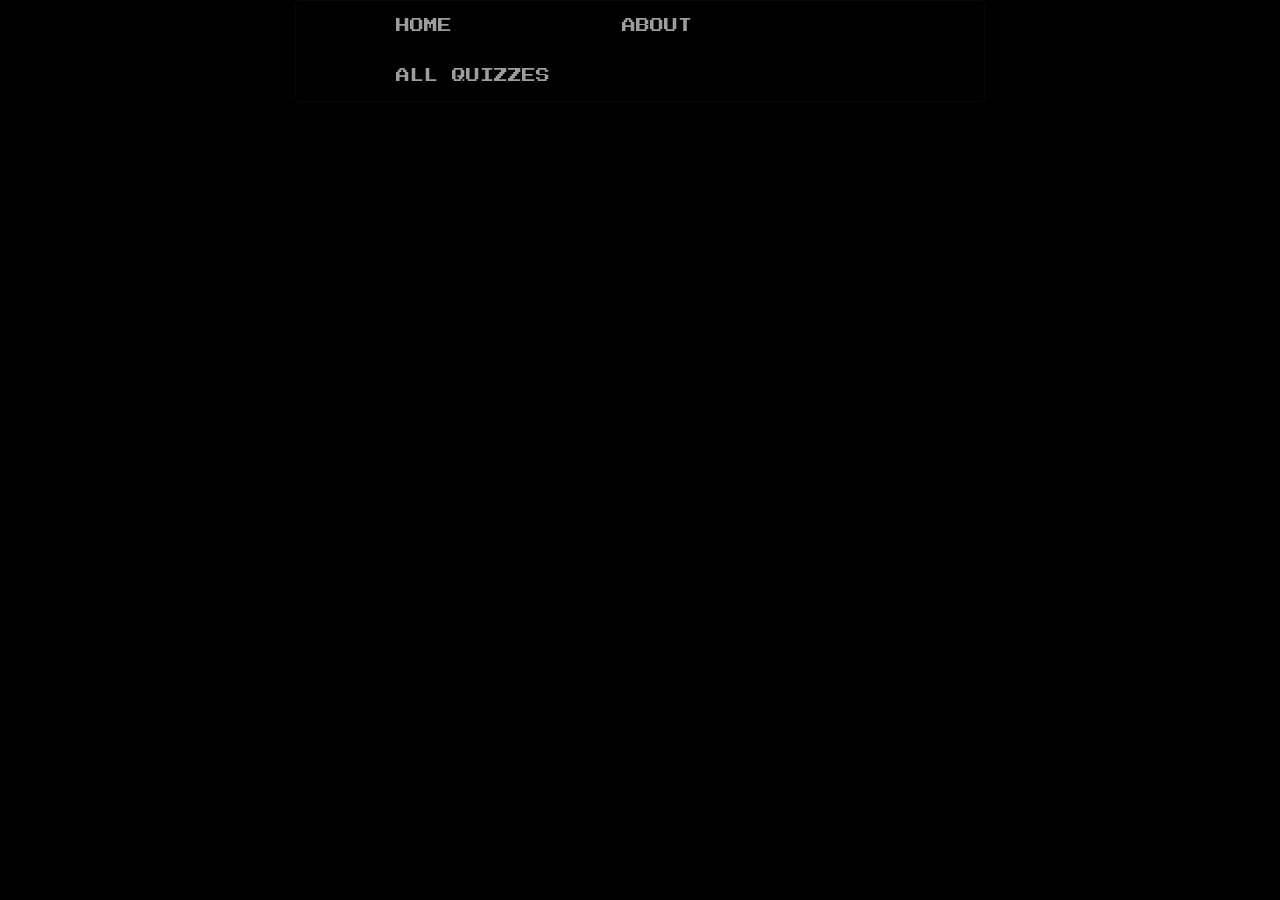
<file: index.html>
<!DOCTYPE html>
<html lang="en">
<head>
    <meta charset="UTF-8">
    <meta http-equiv="X-UA-Compatible" content="IE=edge">
    <meta name="viewport" content="width=device-width, initial-scale=1.0">

    <title>Document</title>
    <script src="https://cdn.jsdelivr.net/npm/@popperjs/core@2.11.6/dist/umd/popper.min.js" integrity="sha384-oBqDVmMz9ATKxIep9tiCxS/Z9fNfEXiDAYTujMAeBAsjFuCZSmKbSSUnQlmh/jp3" crossorigin="anonymous"></script>
    <script src="https://cdn.jsdelivr.net/npm/bootstrap@5.3.0-alpha1/dist/js/bootstrap.min.js" integrity="sha384-mQ93GR66B00ZXjt0YO5KlohRA5SY2XofN4zfuZxLkoj1gXtW8ANNCe9d5Y3eG5eD" crossorigin="anonymous"></script>
    <script src="https://ajax.googleapis.com/ajax/libs/jquery/3.6.3/jquery.min.js"></script>
    <link rel="stylesheet" href="https://maxcdn.bootstrapcdn.com/bootstrap/3.4.1/css/bootstrap.min.css">
    <script src="https://maxcdn.bootstrapcdn.com/bootstrap/3.4.1/js/bootstrap.min.js"></script>
    <script src="https://cdn.jsdelivr.net/npm/bootstrap@5.3.0-alpha1/dist/css/bootstrap.min.css"></script>
    <script src="https://cdn.jsdelivr.net/npm/bootstrap@5.3.0-alpha1/dist/js/bootstrap.bundle.min.js"></script>
    <script src="//cdnjs.cloudflare.com/ajax/libs/jquery/2.1.3/jquery.min.js"></script>
    <script src="//maxcdn.bootstrapcdn.com/bootstrap/3.3.5/css/bootstrap.min.css"></script>
    <script src="https://code.jquery.com/jquery-1.10.2.js"></script>
    <link rel="stylesheet" href="index.css">

</head>
<body>
<!--Navigation bar-->
<div id="nav-placeholder">

</div>

<script>
    $(function(){
        $("#nav-placeholder").load("nav.html");
    });
</script>
<!--end of Navigation bar-->



    
</body>
</html>
</file>
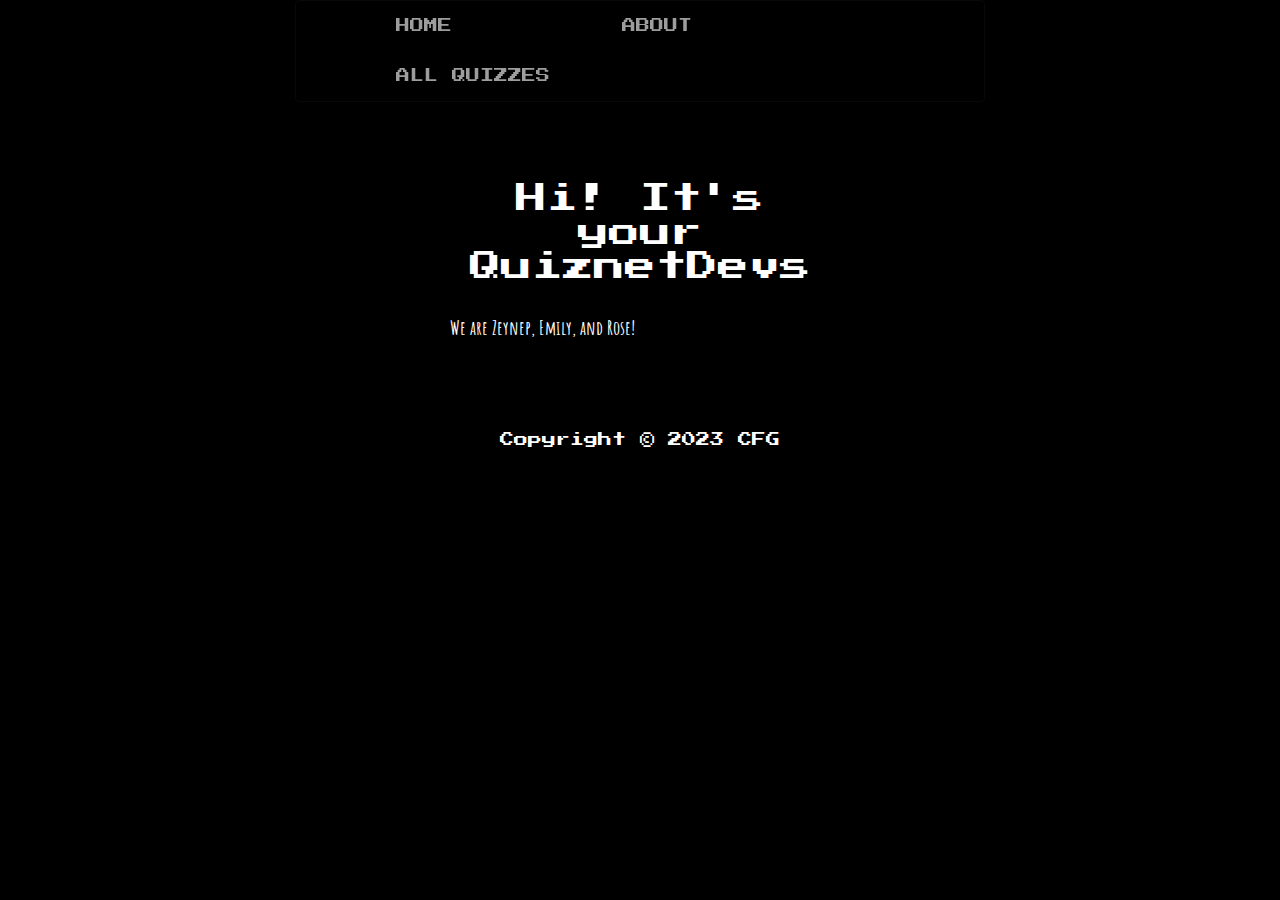
<file: about_us.html>
<!DOCTYPE html>
<html lang="en">
<head>
    <meta charset="UTF-8">
    <meta http-equiv="X-UA-Compatible" content="IE=edge">
    <meta name="viewport" content="width=device-width, initial-scale=1.0">

    <title> About Us </title>  
    <script src="https://cdn.jsdelivr.net/npm/@popperjs/core@2.11.6/dist/umd/popper.min.js" integrity="sha384-oBqDVmMz9ATKxIep9tiCxS/Z9fNfEXiDAYTujMAeBAsjFuCZSmKbSSUnQlmh/jp3" crossorigin="anonymous"></script>
    <script src="https://cdn.jsdelivr.net/npm/bootstrap@5.3.0-alpha1/dist/js/bootstrap.min.js" integrity="sha384-mQ93GR66B00ZXjt0YO5KlohRA5SY2XofN4zfuZxLkoj1gXtW8ANNCe9d5Y3eG5eD" crossorigin="anonymous"></script>
    <script src="https://ajax.googleapis.com/ajax/libs/jquery/3.6.3/jquery.min.js"></script>
    <link rel="stylesheet" href="https://maxcdn.bootstrapcdn.com/bootstrap/3.4.1/css/bootstrap.min.css">
    <script src="https://maxcdn.bootstrapcdn.com/bootstrap/3.4.1/js/bootstrap.min.js"></script>
    <script src="https://cdn.jsdelivr.net/npm/bootstrap@5.3.0-alpha1/dist/css/bootstrap.min.css"></script>
    <script src="https://cdn.jsdelivr.net/npm/bootstrap@5.3.0-alpha1/dist/js/bootstrap.bundle.min.js"></script>
    <script src="//cdnjs.cloudflare.com/ajax/libs/jquery/2.1.3/jquery.min.js"></script>
    <script src="//maxcdn.bootstrapcdn.com/bootstrap/3.3.5/css/bootstrap.min.css"></script>
    <script src="https://cdn.jsdelivr.net/npm/@popperjs/core@2.11.6/dist/umd/popper.min.js" integrity="sha384-oBqDVmMz9ATKxIep9tiCxS/Z9fNfEXiDAYTujMAeBAsjFuCZSmKbSSUnQlmh/jp3" crossorigin="anonymous"></script>
    <script src="https://cdn.jsdelivr.net/npm/bootstrap@5.3.0-alpha1/dist/js/bootstrap.min.js" integrity="sha384-mQ93GR66B00ZXjt0YO5KlohRA5SY2XofN4zfuZxLkoj1gXtW8ANNCe9d5Y3eG5eD" crossorigin="anonymous"></script>
    <script src="https://ajax.googleapis.com/ajax/libs/jquery/3.6.3/jquery.min.js"></script>
    <link rel="stylesheet" href="https://maxcdn.bootstrapcdn.com/bootstrap/3.4.1/css/bootstrap.min.css">
    <script src="https://maxcdn.bootstrapcdn.com/bootstrap/3.4.1/js/bootstrap.min.js"></script>
    <script src="https://cdn.jsdelivr.net/npm/bootstrap@5.3.0-alpha1/dist/css/bootstrap.min.css"></script>
    <script src="https://cdn.jsdelivr.net/npm/bootstrap@5.3.0-alpha1/dist/js/bootstrap.bundle.min.js"></script>
    <script src="//cdnjs.cloudflare.com/ajax/libs/jquery/2.1.3/jquery.min.js"></script>
    <script src="//maxcdn.bootstrapcdn.com/bootstrap/3.3.5/css/bootstrap.min.css"></script>
    <script src="https://code.jquery.com/jquery-1.10.2.js"></script>

    <script src="https://code.jquery.com/jquery-1.10.2.js"></script>
    <link rel="stylesheet" href="about_us_sandbox.css">
</head>

<body>
<!--Navigation bar-->
<div id="nav-placeholder">

</div>

<script>
    $(function(){
        $("#nav-placeholder").load("nav.html");
    });
</script>
<!--end of Navigation bar-->

  

    <div class="container">
       
        <div class="text">
        <h1 class="greet"> Hi! It's your QuiznetDevs</h1>
        <p>We are Zeynep, Emily, and Rose!</p>
        </div> 
    </div>

    <footer class="footer">
        <h5>Copyright <span>&#169;</span> 2023 CFG</h5>
    </footer> 
 

</body>

</html>
</file>
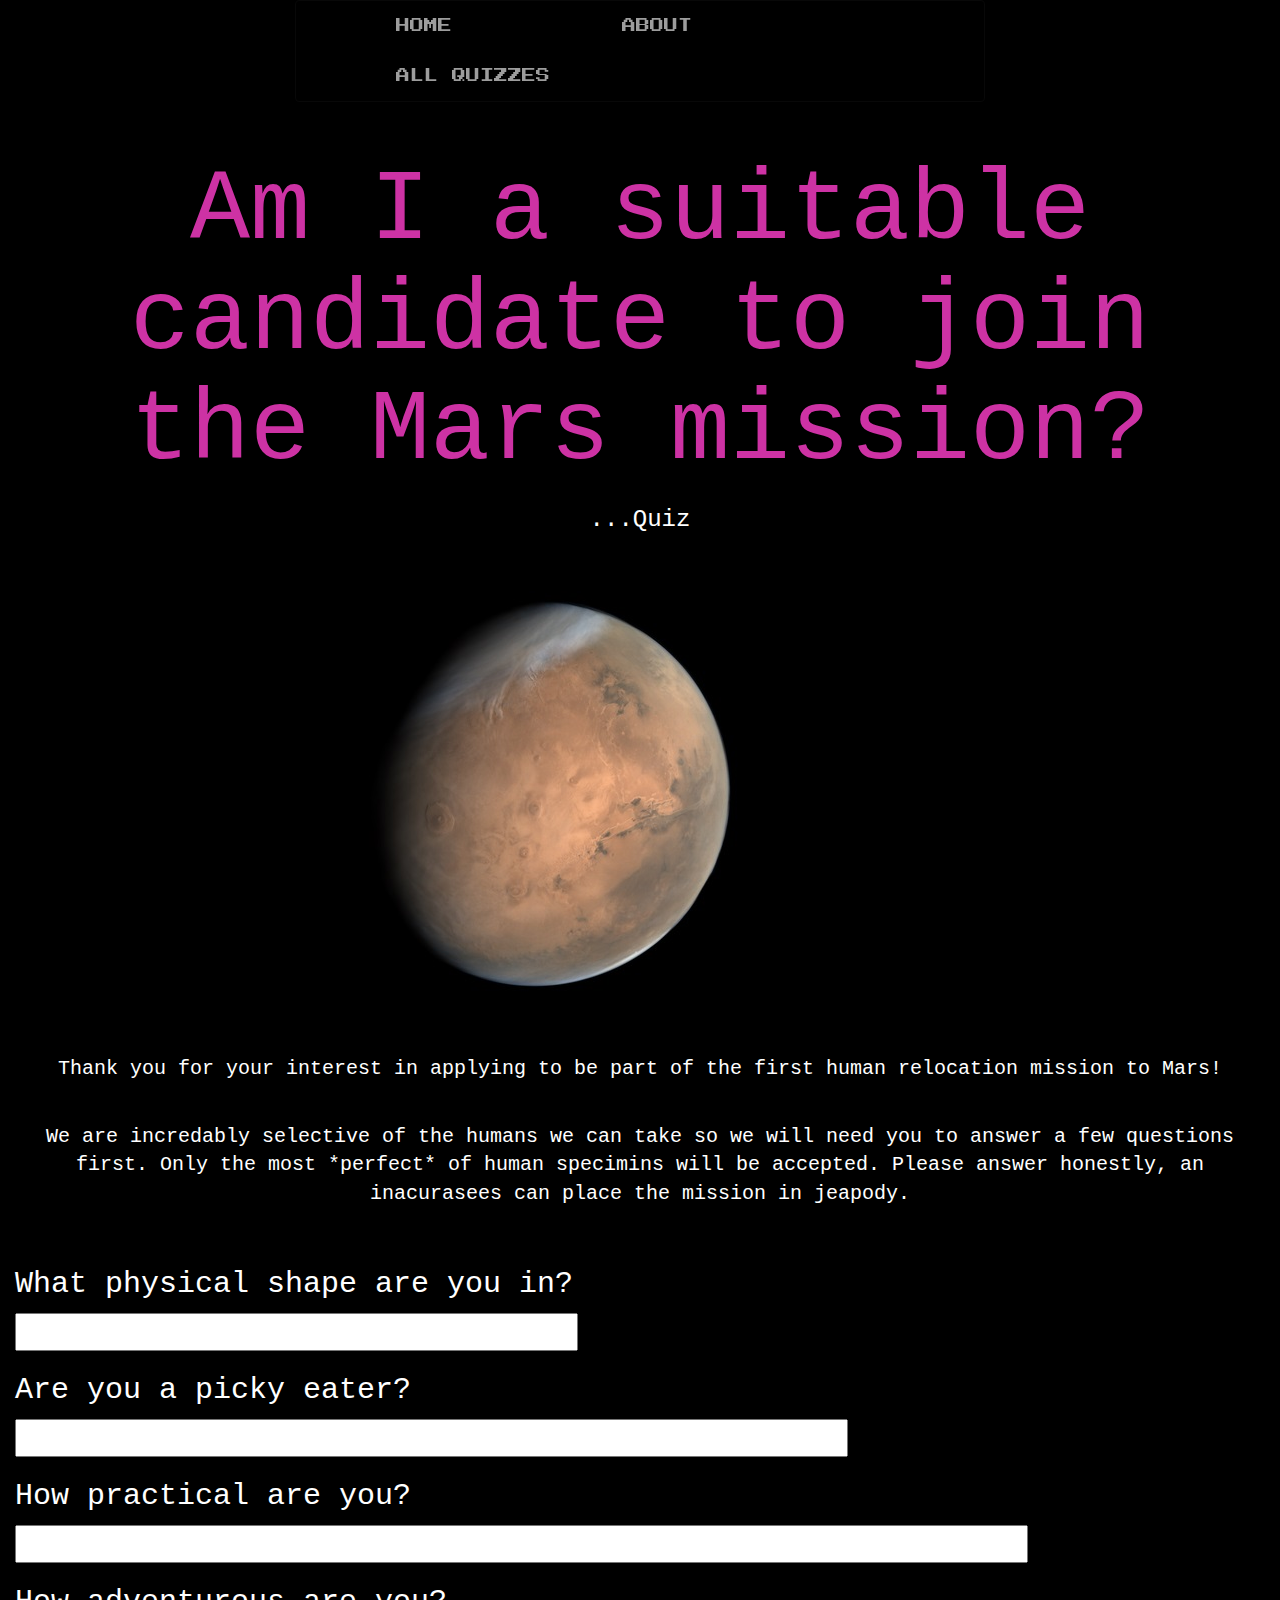
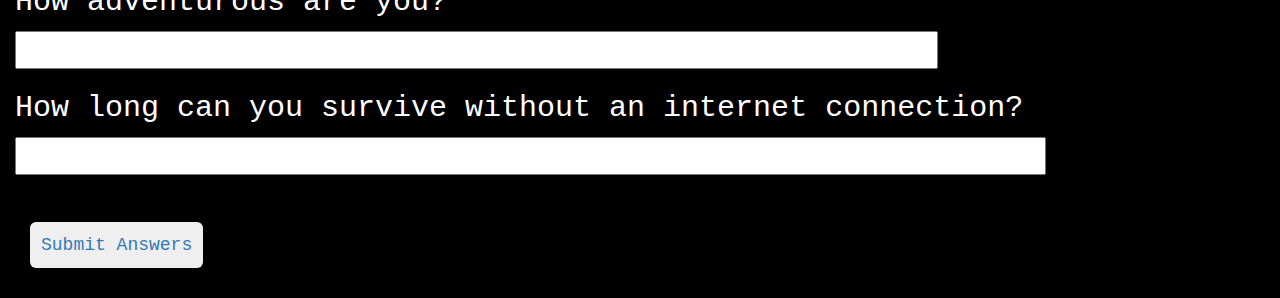
<file: EWpage1.html>
<!DOCTYPE html>
<html lang="en">
<head>
    <meta charset="UTF-8">
    <meta http-equiv="X-UA-Compatible" content="IE=edge">
    <meta name="viewport" content="width=device-width, initial-scale=1.0">
    <script src="EW.js" defer></script>
    <title>MarsNeedsYou</title>

    <script src="https://cdn.jsdelivr.net/npm/@popperjs/core@2.11.6/dist/umd/popper.min.js" integrity="sha384-oBqDVmMz9ATKxIep9tiCxS/Z9fNfEXiDAYTujMAeBAsjFuCZSmKbSSUnQlmh/jp3" crossorigin="anonymous"></script>
    <script src="https://cdn.jsdelivr.net/npm/bootstrap@5.3.0-alpha1/dist/js/bootstrap.min.js" integrity="sha384-mQ93GR66B00ZXjt0YO5KlohRA5SY2XofN4zfuZxLkoj1gXtW8ANNCe9d5Y3eG5eD" crossorigin="anonymous"></script>
    <script src="https://ajax.googleapis.com/ajax/libs/jquery/3.6.3/jquery.min.js"></script>
    <link rel="stylesheet" href="https://maxcdn.bootstrapcdn.com/bootstrap/3.4.1/css/bootstrap.min.css">
    <script src="https://maxcdn.bootstrapcdn.com/bootstrap/3.4.1/js/bootstrap.min.js"></script>
    <script src="https://cdn.jsdelivr.net/npm/bootstrap@5.3.0-alpha1/dist/css/bootstrap.min.css"></script>
    <script src="https://cdn.jsdelivr.net/npm/bootstrap@5.3.0-alpha1/dist/js/bootstrap.bundle.min.js"></script>
    <script src="//cdnjs.cloudflare.com/ajax/libs/jquery/2.1.3/jquery.min.js"></script>
    <script src="//maxcdn.bootstrapcdn.com/bootstrap/3.3.5/css/bootstrap.min.css"></script>
    <script src="https://code.jquery.com/jquery-1.10.2.js"></script>

    

    <link href="https://cdn.jsdelivr.net/npm/bootstrap@5.3.0-alpha1/dist/css/bootstrap.min.css" rel="stylesheet" integrity="sha384-GLhlTQ8iRABdZLl6O3oVMWSktQOp6b7In1Zl3/Jr59b6EGGoI1aFkw7cmDA6j6gD" crossorigin="anonymous">
    <link rel ="stylesheet" href="index.css">
</head>
<body>

<!--Navigation bar-->
<div id="nav-placeholder">

</div>

<script>
    $(function(){
        $("#nav-placeholder").load("nav.html");
    });
</script>
<!--end of Navigation bar-->

    
    <div id="headerdiv"> <!-- HEADER --> 
      <h1 id="jsHeader">Am I a suitable candidate to join the Mars mission?</h1>
      <h3>...Quiz</h3>
    </div>

    <div id="marsphoto">
      <img src="mars.jpg" alt="">
    </div>
    
    <div id="introdiv"> <!-- INTRO -->
      <p>Thank you for your interest in applying to be part of the first human relocation mission to Mars!</p>
      <br>
      <p>We are incredably selective of the humans we can take so we will need you to answer a few questions first. Only the most *perfect* of human specimins will be accepted.
      Please answer honestly, an inacurasees can place the mission in jeapody. </p>
    </div>

    
    <div id="allquestionsdiv"> <!-- ALL QUESTIONS -->

      <div id="q"> <!--Q1-->
        <h2 id="q1">What physical shape are you in?</h2> 
        <div class="custom-select" style="width:200px;">
          <select>
            <option value="0">Select</option>
            <option value="1">I'm in amazing shape</option>
            <option value="2">I'm alright</option>
            <option value="3">I'm as sedintary as a mushroom</option>
          </select>
        </div>

      

        <h2>Are you a picky eater?</h2> 
        <div class="custom-select" style="width:200px;">
          <select>
            <option value="0">Select</option>
            <option value="1">Yes</option>
            <option value="2">I have one or more allergies or intollerances</option>
            <option value="3">I hate mushrooms but that's about it</option>
            <option value="4">I omit certain foods</option>
            <option value="5">I eat anything and everything</option>
          </select>
        </div>



        <h2>How practical are you?</h2> 
        <div class="custom-select" style="width:200px;">
          <select>
            <option value="0">Select</option>
            <option value="1">I can build Ikea furniture with no help</option>
            <option value="2">I can build Ikea furniture with some help</option>
            <option value="3">I have to bribe other people to build my Ikea furniture</option>
          </select>
        </div>



        <h2>How adventurous are you?</h2> 
        <div class="custom-select" style="width:200px;">
          <select>
            <option value="0">Select</option>
            <option value="1">I love trying new things</option>
            <option value="2">I occasionally order meals I've never tried before</option>
            <option value="3">I know what I like & like what I know</option>
          </select>
        </div>



        <h2>How long can you survive without an internet connection?</h2> 
        <div class="custom-select" style="width:200px;">
          <select>
            <option value="0">Select</option>
            <option value="1">I possess amazing restraint</option>
            <option value="2">I will be fine for a month to a year</option>
            <option value="3">I have never been alone with my thoughts and will suffer</option>
          </select>
        </div>
      </div>

    
      
    </div> <!-- ALL QUESTIONS -->

    <div id="submitbuttondiv"> <!-- SUBMIT BUTTON -->
      <a href="EWpage2.html">
        <button id="submitbutton" type="button" class="btn btn-dark btn-lg">Submit Answers</button>
      </a>
    </div>
 
</body>
<script src="https://cdn.jsdelivr.net/npm/bootstrap@5.3.0-alpha1/dist/js/bootstrap.bundle.min.js" integrity="sha384-w76AqPfDkMBDXo30jS1Sgez6pr3x5MlQ1ZAGC+nuZB+EYdgRZgiwxhTBTkF7CXvN" crossorigin="anonymous"></script>
</html>
</file>
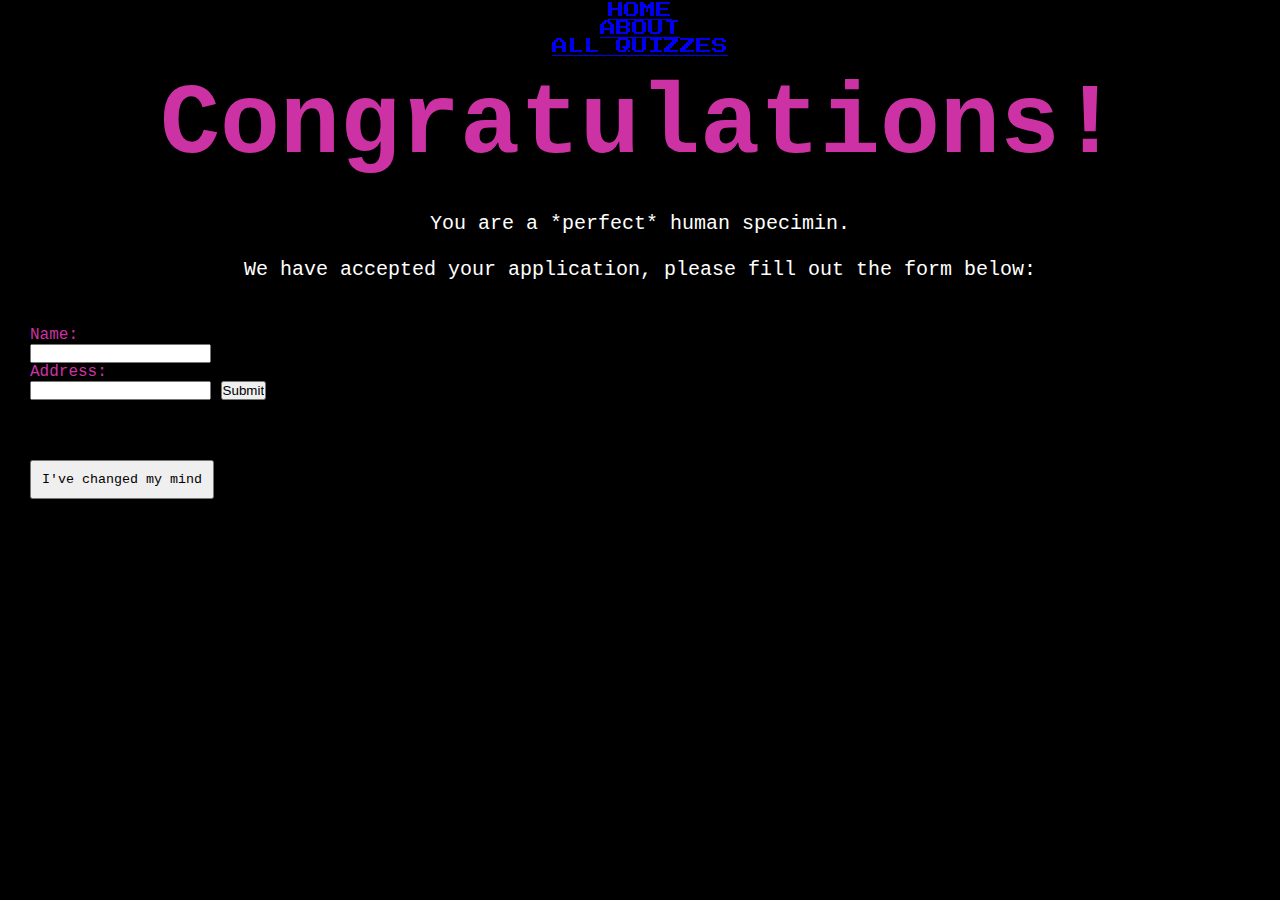
<file: EWpage2.html>
<!DOCTYPE html>
<html lang="en">
<head>
    <meta charset="UTF-8">
    <meta http-equiv="X-UA-Compatible" content="IE=edge">
    <meta name="viewport" content="width=device-width, initial-scale=1.0">
    <script src="EW.js" defer></script>
    <title>MarsNeedsYou2</title>

    <!-- <script src="https://cdn.jsdelivr.net/npm/@popperjs/core@2.11.6/dist/umd/popper.min.js" integrity="sha384-oBqDVmMz9ATKxIep9tiCxS/Z9fNfEXiDAYTujMAeBAsjFuCZSmKbSSUnQlmh/jp3" crossorigin="anonymous"></script>
    <script src="https://cdn.jsdelivr.net/npm/bootstrap@5.3.0-alpha1/dist/js/bootstrap.min.js" integrity="sha384-mQ93GR66B00ZXjt0YO5KlohRA5SY2XofN4zfuZxLkoj1gXtW8ANNCe9d5Y3eG5eD" crossorigin="anonymous"></script>
    <script src="https://ajax.googleapis.com/ajax/libs/jquery/3.6.3/jquery.min.js"></script>
    <link rel="stylesheet" href="https://maxcdn.bootstrapcdn.com/bootstrap/3.4.1/css/bootstrap.min.css">
    <script src="https://maxcdn.bootstrapcdn.com/bootstrap/3.4.1/js/bootstrap.min.js"></script>
    <script src="https://cdn.jsdelivr.net/npm/bootstrap@5.3.0-alpha1/dist/css/bootstrap.min.css"></script>
    <script src="https://cdn.jsdelivr.net/npm/bootstrap@5.3.0-alpha1/dist/js/bootstrap.bundle.min.js"></script>
    <script src="//cdnjs.cloudflare.com/ajax/libs/jquery/2.1.3/jquery.min.js"></script>
    <script src="//maxcdn.bootstrapcdn.com/bootstrap/3.3.5/css/bootstrap.min.css"></script> -->
    <script src="https://code.jquery.com/jquery-1.10.2.js"></script>

    <link href="https://cdn.jsdelivr.net/npm/bootstrap@5.3.0-alpha1/dist/css/bootstrap.min.css" rel="stylesheet" integrity="sha384-GLhlTQ8iRABdZLl6O3oVMWSktQOp6b7In1Zl3/Jr59b6EGGoI1aFkw7cmDA6j6gD" crossorigin="anonymous">
    <link rel ="stylesheet" href="index.css">

</head>
<body>
<!--Navigation bar-->
<div id="nav-placeholder">

</div>

<script>
    $(function(){
        $("#nav-placeholder").load("nav.html");
    });
</script>
<!--end of Navigation bar-->

    <div id="headerdiv"> <!-- HEADER --> 
        <h1 id="jsHeader">Congratulations!</h1>
    </div>

    <div id="introdiv"> <!-- INTRO -->
        <p>You are a *perfect* human specimin.</p>
        <br>
        <p>We have accepted your application, please fill out the form below:</p>
    </div>

    <div id="formdiv"> <!--FORM-->
        <form name="applicantForm" action="" method="GET">
            <label for="name">Name: </label><br>
            <input type="text" id="name" name="name" value=""><br>
            <label for="address">Address: </label><br>
            <input type="text" id="address" name="address">
            <input type="button" name="databutton" value="Submit" onClick="dataAlert(this.form)">
        </form>
         
    </div>

    <div id="submitbuttondiv"> <!-- SUBMIT BUTTON -->
      <a href="EWpage3.html">
        <button id="submitbutton" type="button" class="btn btn-dark btn-lg">I've changed my mind</button>
      </a>
    </div>
    
    

</body>
<script src="https://cdn.jsdelivr.net/npm/bootstrap@5.3.0-alpha1/dist/js/bootstrap.bundle.min.js" integrity="sha384-w76AqPfDkMBDXo30jS1Sgez6pr3x5MlQ1ZAGC+nuZB+EYdgRZgiwxhTBTkF7CXvN" crossorigin="anonymous"></script>
</html>
</file>
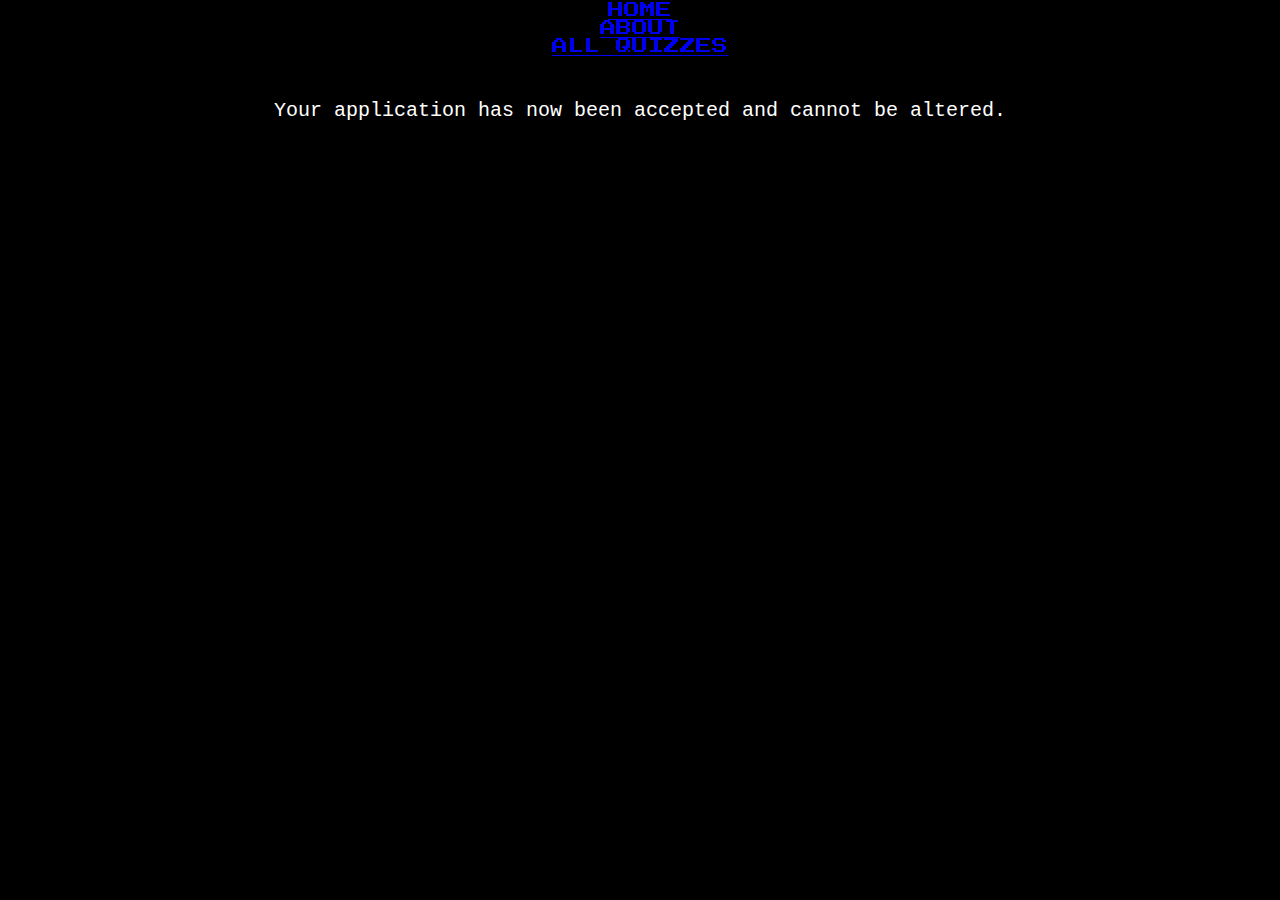
<file: EWpage3.html>
<!DOCTYPE html>
<html lang="en">
<head>
    <meta charset="UTF-8">
    <meta http-equiv="X-UA-Compatible" content="IE=edge">
    <meta name="viewport" content="width=device-width, initial-scale=1.0">
    <script src="EW.js" defer></script>
    <title>MarsNeedsYou3</title>

    <!-- <script src="https://cdn.jsdelivr.net/npm/@popperjs/core@2.11.6/dist/umd/popper.min.js" integrity="sha384-oBqDVmMz9ATKxIep9tiCxS/Z9fNfEXiDAYTujMAeBAsjFuCZSmKbSSUnQlmh/jp3" crossorigin="anonymous"></script>
    <script src="https://cdn.jsdelivr.net/npm/bootstrap@5.3.0-alpha1/dist/js/bootstrap.min.js" integrity="sha384-mQ93GR66B00ZXjt0YO5KlohRA5SY2XofN4zfuZxLkoj1gXtW8ANNCe9d5Y3eG5eD" crossorigin="anonymous"></script>
    <script src="https://ajax.googleapis.com/ajax/libs/jquery/3.6.3/jquery.min.js"></script>
    <link rel="stylesheet" href="https://maxcdn.bootstrapcdn.com/bootstrap/3.4.1/css/bootstrap.min.css">
    <script src="https://maxcdn.bootstrapcdn.com/bootstrap/3.4.1/js/bootstrap.min.js"></script>
    <script src="https://cdn.jsdelivr.net/npm/bootstrap@5.3.0-alpha1/dist/css/bootstrap.min.css"></script>
    <script src="https://cdn.jsdelivr.net/npm/bootstrap@5.3.0-alpha1/dist/js/bootstrap.bundle.min.js"></script>
    <script src="//cdnjs.cloudflare.com/ajax/libs/jquery/2.1.3/jquery.min.js"></script>
    <script src="//maxcdn.bootstrapcdn.com/bootstrap/3.3.5/css/bootstrap.min.css"></script> -->
    <script src="https://code.jquery.com/jquery-1.10.2.js"></script>
    <link href="https://cdn.jsdelivr.net/npm/bootstrap@5.3.0-alpha1/dist/css/bootstrap.min.css" rel="stylesheet" integrity="sha384-GLhlTQ8iRABdZLl6O3oVMWSktQOp6b7In1Zl3/Jr59b6EGGoI1aFkw7cmDA6j6gD" crossorigin="anonymous">
    <link rel ="stylesheet" href="index.css">
</head>
<body>
<!--Navigation bar-->
<div id="nav-placeholder">

</div>

<script>
    $(function(){
        $("#nav-placeholder").load("nav.html");
    });
</script>
<!--end of Navigation bar-->

    <div id="headerdiv"> <!-- HEADER --> 
        <h1 id="jsHeader"></h1>
    </div>

    <div id="introdiv"> <!-- INTRO -->
        <p>Your application has now been accepted and cannot be altered.</p>
        <br>
        <p></p>
    </div>
    
</body>
<script src="https://cdn.jsdelivr.net/npm/bootstrap@5.3.0-alpha1/dist/js/bootstrap.bundle.min.js" integrity="sha384-w76AqPfDkMBDXo30jS1Sgez6pr3x5MlQ1ZAGC+nuZB+EYdgRZgiwxhTBTkF7CXvN" crossorigin="anonymous"></script>
</html>
</file>
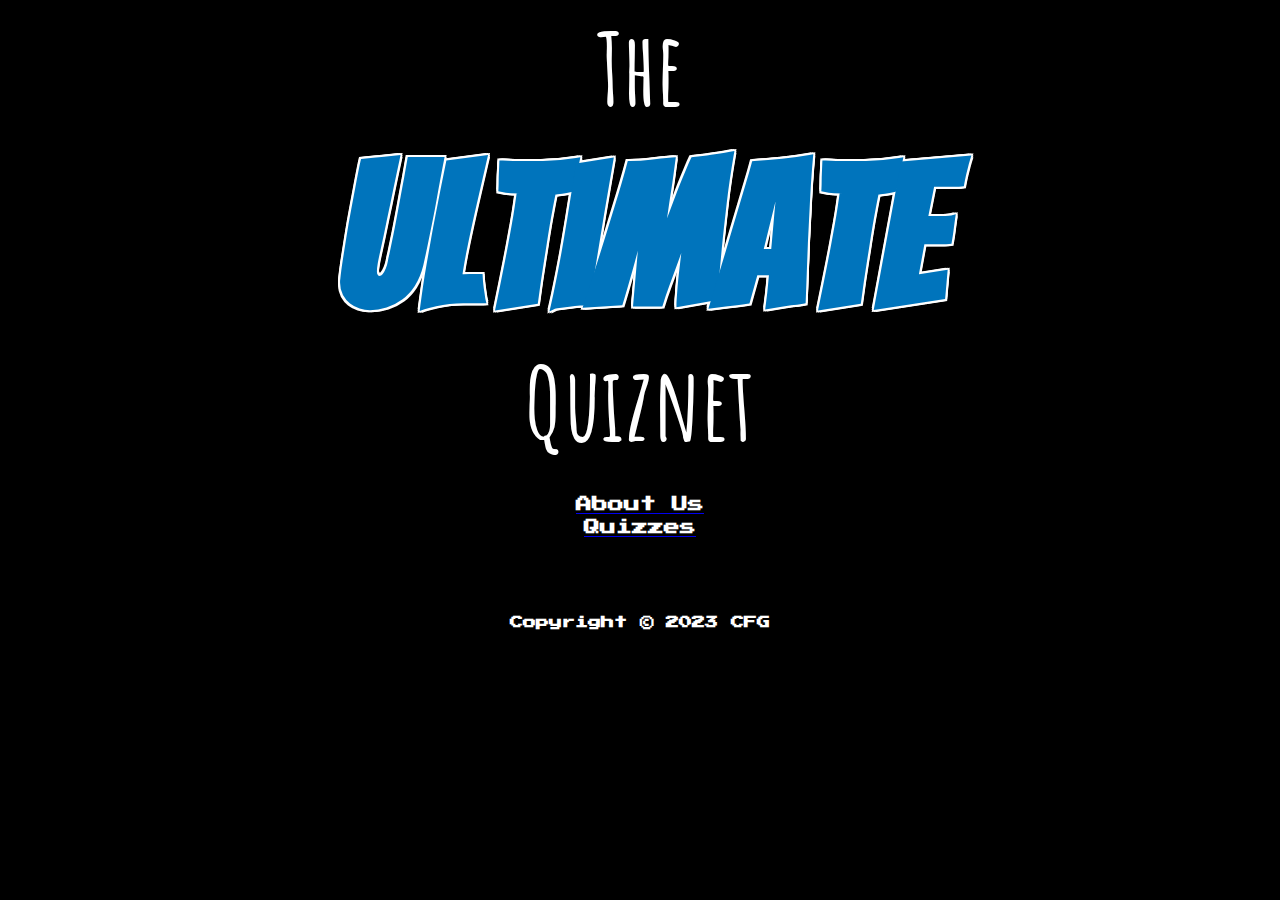
<file: homepage.html>
<!DOCTYPE html>
<html lang="en">
<head>
    <meta charset="UTF-8">
    <meta http-equiv="X-UA-Compatible" content="IE=edge">
    <meta name="viewport" content="width=device-width, initial-scale=1.0">
    <title> The Ultimate Quiznet </title>
    <link rel="stylesheet" href="homepage.css">
    
</head>

<body>
    
    <h1>The</h1>
    <h2>Ultimate</h2>
    <h3>Quiznet</h3>
   
    <a href="about_us.html"><h4 class="about_us">About Us</h4></a>
    <a href="quizzes.html"><h4 class="quizzes"> Quizzes</h4></a>


    <footer class="footer">
        <h5>Copyright <span>&#169;</span> 2023 CFG</h5>
    </footer>  


</body>

</html>
</file>
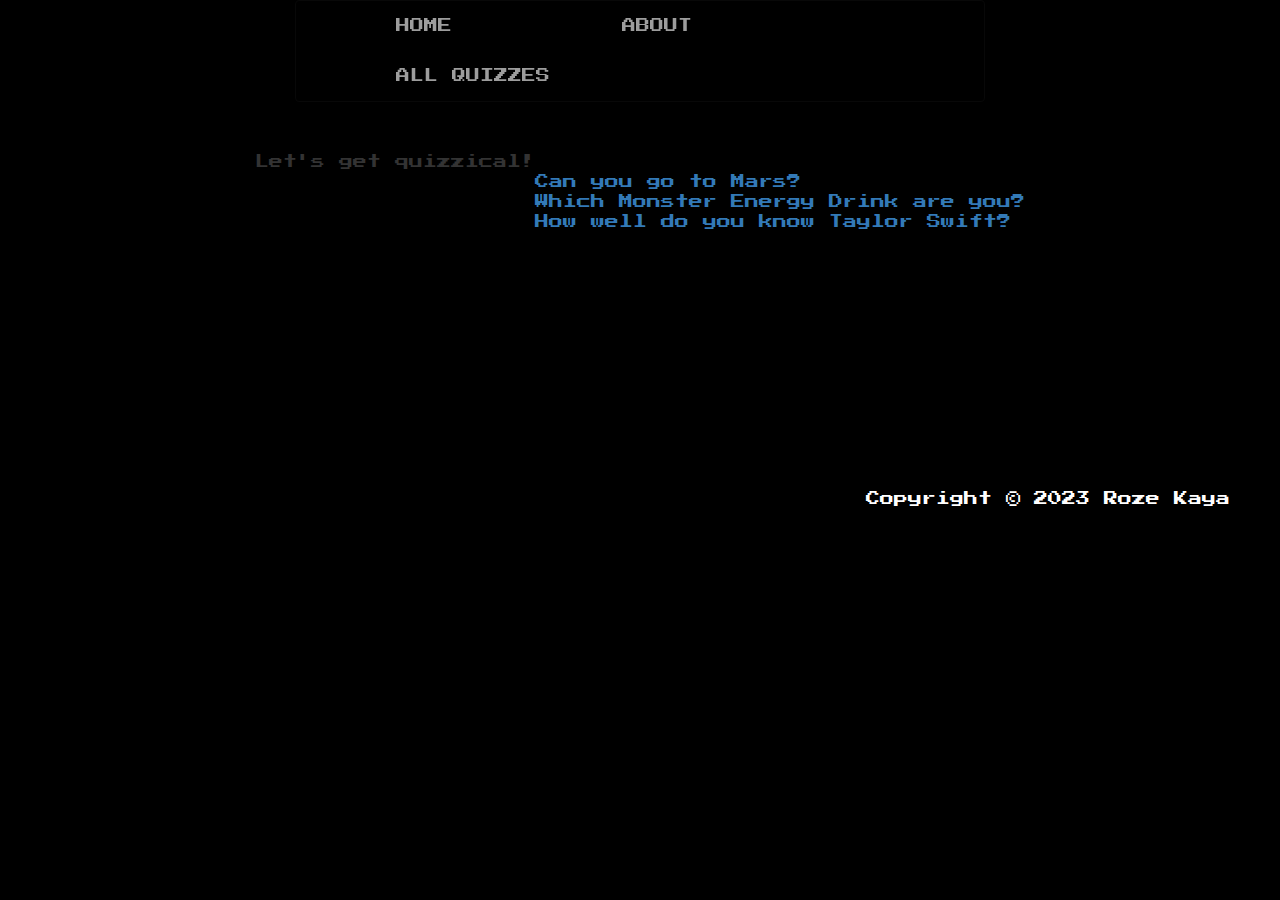
<file: quizzes.html>
<!DOCTYPE html>
<html lang="en">
<head>
  <meta charset="UTF-8">
  <meta http-equiv="X-UA-Compatible" content="IE=edge">
  <meta name="viewport" content="width=device-width, initial-scale=1.0">
  
    <title> Quizzes </title>  
    
    <script src="https://cdn.jsdelivr.net/npm/@popperjs/core@2.11.6/dist/umd/popper.min.js" integrity="sha384-oBqDVmMz9ATKxIep9tiCxS/Z9fNfEXiDAYTujMAeBAsjFuCZSmKbSSUnQlmh/jp3" crossorigin="anonymous"></script>
    <script src="https://cdn.jsdelivr.net/npm/bootstrap@5.3.0-alpha1/dist/js/bootstrap.min.js" integrity="sha384-mQ93GR66B00ZXjt0YO5KlohRA5SY2XofN4zfuZxLkoj1gXtW8ANNCe9d5Y3eG5eD" crossorigin="anonymous"></script>
    <script src="https://ajax.googleapis.com/ajax/libs/jquery/3.6.3/jquery.min.js"></script>
    <link rel="stylesheet" href="https://maxcdn.bootstrapcdn.com/bootstrap/3.4.1/css/bootstrap.min.css">
    <script src="https://maxcdn.bootstrapcdn.com/bootstrap/3.4.1/js/bootstrap.min.js"></script>
    <script src="https://cdn.jsdelivr.net/npm/bootstrap@5.3.0-alpha1/dist/css/bootstrap.min.css"></script>
    <script src="https://cdn.jsdelivr.net/npm/bootstrap@5.3.0-alpha1/dist/js/bootstrap.bundle.min.js"></script>
    <script src="//cdnjs.cloudflare.com/ajax/libs/jquery/2.1.3/jquery.min.js"></script>
    <script src="//maxcdn.bootstrapcdn.com/bootstrap/3.3.5/css/bootstrap.min.css"></script>
    <script src="https://code.jquery.com/jquery-1.10.2.js"></script>
    <link rel="stylesheet" href="quizzes.css">

</head>

<body>
<!--Navigation bar-->
<div id="nav-placeholder">

</div>

<script>
    $(function(){
        $("#nav-placeholder").load("nav.html");
    });
</script>
<!--end of Navigation bar-->



    <table class="center">
        <tr class="quizzical">
          <td>Let's get quizzical!</td>
        </tr>

        <tr class="all-quizzes">
            <td> </td>
          <td><a href ="EWpage1.html">Can you go to Mars?</a></td>
          
        </tr>
        <tr>
            <td> </td>
            <td><a href ="roze.html">Which Monster Energy Drink are you?</a></td>
          
        </tr>
        <tr>
            <td> </td>
            <td><a href ="zeynep.html">How well do you know Taylor Swift?</a></td>
          
        </tr>
    </table>

      
    <footer class="footer">
        <h5>Copyright <span>&#169;</span> 2023 Roze Kaya</h5>
    </footer> 

</body>

</html>
</file>
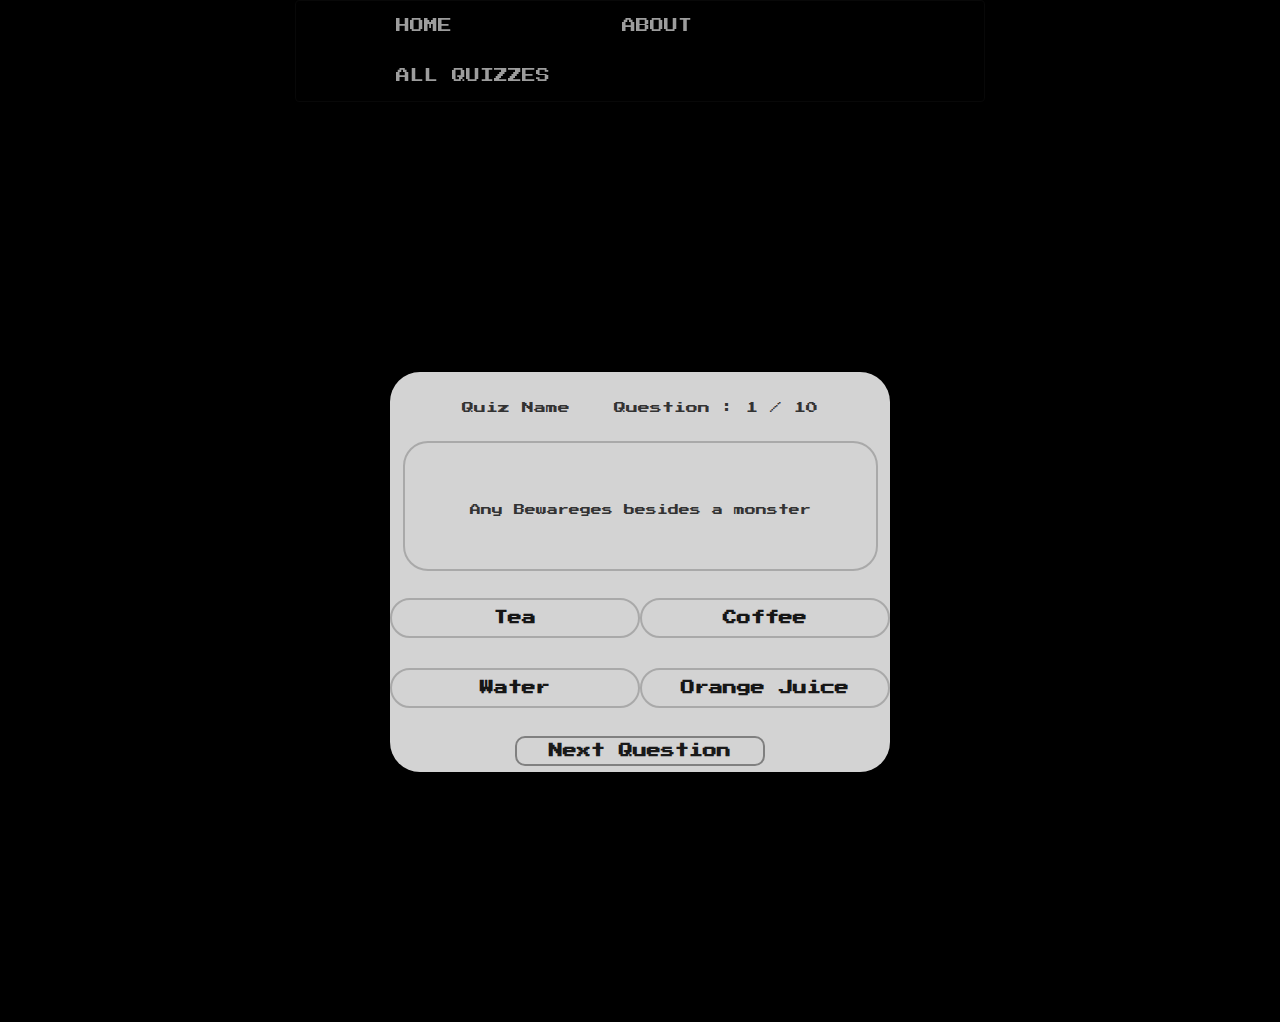
<file: roze.html>
<!DOCTYPE html>
<html lang="en">
    <head>
        <meta charset="UTF-8">
        <meta http-equiv="X-UA-Compatible" content="IE=edge">
        <meta name="viewport" content="width=device-width, initial-scale=1.0">
        <title>Document</title>
        <script type="text/javascript" src="https://code.jquery.com/jquery-1.7.1.min.js"></script>
        <script src="https://cdn.jsdelivr.net/npm/@popperjs/core@2.11.6/dist/umd/popper.min.js" integrity="sha384-oBqDVmMz9ATKxIep9tiCxS/Z9fNfEXiDAYTujMAeBAsjFuCZSmKbSSUnQlmh/jp3" crossorigin="anonymous"></script>
        <script src="https://cdn.jsdelivr.net/npm/bootstrap@5.3.0-alpha1/dist/js/bootstrap.min.js" integrity="sha384-mQ93GR66B00ZXjt0YO5KlohRA5SY2XofN4zfuZxLkoj1gXtW8ANNCe9d5Y3eG5eD" crossorigin="anonymous"></script>
        <script src="https://ajax.googleapis.com/ajax/libs/jquery/3.6.3/jquery.min.js"></script>
        <link rel="stylesheet" href="https://maxcdn.bootstrapcdn.com/bootstrap/3.4.1/css/bootstrap.min.css">
        <script src="https://maxcdn.bootstrapcdn.com/bootstrap/3.4.1/js/bootstrap.min.js"></script>
        <script src="https://cdn.jsdelivr.net/npm/bootstrap@5.3.0-alpha1/dist/css/bootstrap.min.css"></script>
        <script src="https://cdn.jsdelivr.net/npm/bootstrap@5.3.0-alpha1/dist/js/bootstrap.bundle.min.js"></script>
        <script src="//cdnjs.cloudflare.com/ajax/libs/jquery/2.1.3/jquery.min.js"></script>
        <script src="//maxcdn.bootstrapcdn.com/bootstrap/3.3.5/css/bootstrap.min.css"></script>
        <script src="https://code.jquery.com/jquery-1.10.2.js"></script>
        <link rel="stylesheet" href="roze.css">
    </head>
<body onload="NextQuestion(0)">

<!--Navigation bar-->
<div id="nav-placeholder">

</div>

<script>
    $(function(){
        $("#nav-placeholder").load("nav.html");
    });
</script>
<!--end of Navigation bar-->



    <main>
        <!-- creating a modal for when quiz ends -->
        <div class="modal-container" id="results-modal">

            <div class="modal-content-container">

                <h1>Congratulations, Quiz Completed.</h1>

                <div class="grade-details">
                    <p>Attempts : 10</p>
                    <p>Wrong Answers : <span id="wrong-answers"></span></p>
                    <p>Right Answers : <span id="right-answers"></span></p>
                    <p>Grade : <span id="grade-percentage"></span>%</p>
                    <p ><span id="remarks"></span></p>
                </div>

                <div class="modal-button-container">
                    <button onclick="closeResultsModal()">Continue</button>
                </div>

            </div>
        </div>
<!-- end of modal of quiz details-->

        <div class="game-quiz-container">

            <div class="game-details-container">
                <h1>Quiz Name</h1>
                <h1> Question : <span id="question-number"></span> / 10</h1>
            </div>

            <div class="game-question-container">
                <h1 id="display-question"></h1>
            </div>

            <div class="game-options-container">

               <div class="modal-container" id="option-modal">

                    <div class="modal-content-container">
                         <h1>Please Pick An Option</h1>

                         <div class="modal-button-container">
                            <button onclick="closeOptionModal()">Continue</button>
                        </div>

                    </div>

               </div>

                <span>
                    <input type="radio" id="option-one" name="option" class="radio" value="optionA" />
                    <label for="option-one" class="option" id="option-one-label"></label>
                </span>


                <span>
                    <input type="radio" id="option-two" name="option" class="radio" value="optionB" />
                    <label for="option-two" class="option" id="option-two-label"></label>
                </span>


                <span>
                    <input type="radio" id="option-three" name="option" class="radio" value="optionC" />
                    <label for="option-three" class="option" id="option-three-label"></label>
                </span>


                <span>
                    <input type="radio" id="option-four" name="option" class="radio" value="optionD" />
                    <label for="option-four" class="option" id="option-four-label"></label>
                </span>


            </div>

            <div class="next-button-container">
                <button onclick="handleNextQuestion()">Next Question</button>
            </div>

        </div>
    </main>
    <script src="imdat.js"></script>
</body>
</html>
</file>
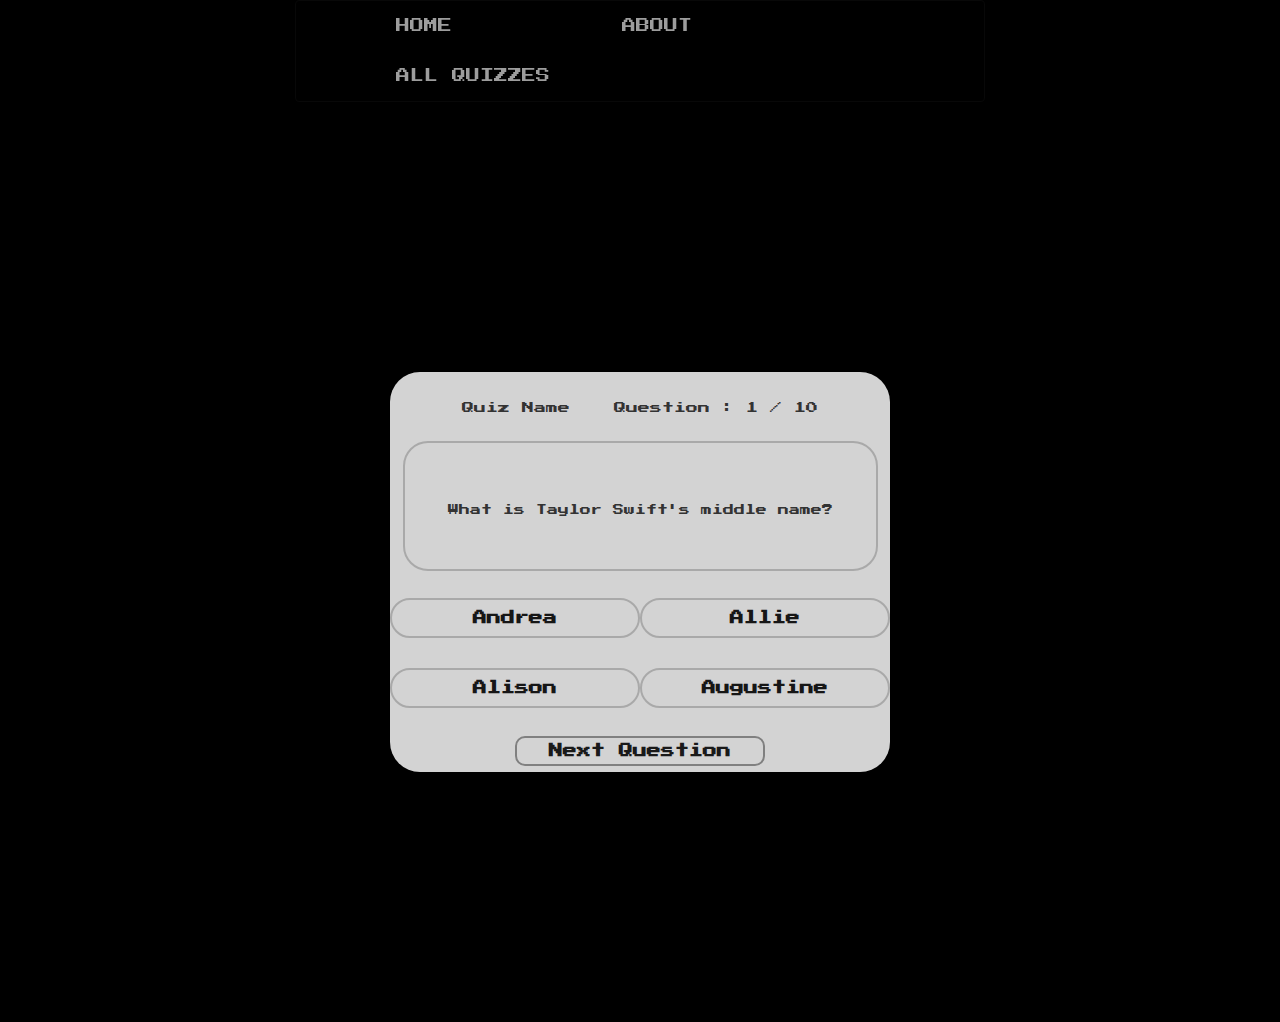
<file: zeynep.html>
<!DOCTYPE html>
<html lang="en">
    <head>
        <meta charset="UTF-8">
        <meta http-equiv="X-UA-Compatible" content="IE=edge">
        <meta name="viewport" content="width=device-width, initial-scale=1.0">
        <title>Document</title>
        <script type="text/javascript" src="https://code.jquery.com/jquery-1.7.1.min.js"></script>
        <script src="https://cdn.jsdelivr.net/npm/@popperjs/core@2.11.6/dist/umd/popper.min.js" integrity="sha384-oBqDVmMz9ATKxIep9tiCxS/Z9fNfEXiDAYTujMAeBAsjFuCZSmKbSSUnQlmh/jp3" crossorigin="anonymous"></script>
        <script src="https://cdn.jsdelivr.net/npm/bootstrap@5.3.0-alpha1/dist/js/bootstrap.min.js" integrity="sha384-mQ93GR66B00ZXjt0YO5KlohRA5SY2XofN4zfuZxLkoj1gXtW8ANNCe9d5Y3eG5eD" crossorigin="anonymous"></script>
        <script src="https://ajax.googleapis.com/ajax/libs/jquery/3.6.3/jquery.min.js"></script>
        <link rel="stylesheet" href="https://maxcdn.bootstrapcdn.com/bootstrap/3.4.1/css/bootstrap.min.css">
        <script src="https://maxcdn.bootstrapcdn.com/bootstrap/3.4.1/js/bootstrap.min.js"></script>
        <script src="https://cdn.jsdelivr.net/npm/bootstrap@5.3.0-alpha1/dist/css/bootstrap.min.css"></script>
        <script src="https://cdn.jsdelivr.net/npm/bootstrap@5.3.0-alpha1/dist/js/bootstrap.bundle.min.js"></script>
        <script src="//cdnjs.cloudflare.com/ajax/libs/jquery/2.1.3/jquery.min.js"></script>
        <script src="//maxcdn.bootstrapcdn.com/bootstrap/3.3.5/css/bootstrap.min.css"></script>
        <script src="https://code.jquery.com/jquery-1.10.2.js"></script>
        <link rel="stylesheet" href="index.css">
    </head>
<body onload="NextQuestion(0)">

<!--Navigation bar-->
<div id="nav-placeholder">

</div>

<script>
    $(function(){
        $("#nav-placeholder").load("nav.html");
    });
</script>
<!--end of Navigation bar-->



    <main>
        <!-- creating a modal for when quiz ends -->
        <div class="modal-container" id="results-modal">

            <div class="modal-content-container">

                <h1>Congratulations, Quiz Completed.</h1>

                <div class="grade-details">
                    <p>Attempts : 10</p>
                    <p>Wrong Answers : <span id="wrong-answers"></span></p>
                    <p>Right Answers : <span id="right-answers"></span></p>
                    <p>Grade : <span id="grade-percentage"></span>%</p>
                    <p ><span id="remarks"></span></p>
                </div>

                <div class="modal-button-container">
                    <button onclick="closeResultsModal()">Continue</button>
                </div>

            </div>
        </div>
<!-- end of modal of quiz details-->

        <div class="game-quiz-container">

            <div class="game-details-container">
                <h1>Quiz Name</h1>
                <h1> Question : <span id="question-number"></span> / 10</h1>
            </div>

            <div class="game-question-container">
                <h1 id="display-question"></h1>
            </div>

            <div class="game-options-container">

               <div class="modal-container" id="option-modal">

                    <div class="modal-content-container">
                         <h1>Please Pick An Option</h1>

                         <div class="modal-button-container">
                            <button onclick="closeOptionModal()">Continue</button>
                        </div>

                    </div>

               </div>

                <span>
                    <input type="radio" id="option-one" name="option" class="radio" value="optionA" />
                    <label for="option-one" class="option" id="option-one-label"></label>
                </span>


                <span>
                    <input type="radio" id="option-two" name="option" class="radio" value="optionB" />
                    <label for="option-two" class="option" id="option-two-label"></label>
                </span>


                <span>
                    <input type="radio" id="option-three" name="option" class="radio" value="optionC" />
                    <label for="option-three" class="option" id="option-three-label"></label>
                </span>


                <span>
                    <input type="radio" id="option-four" name="option" class="radio" value="optionD" />
                    <label for="option-four" class="option" id="option-four-label"></label>
                </span>


            </div>

            <div class="next-button-container">
                <button onclick="handleNextQuestion()">Next Question</button>
            </div>

        </div>
    </main>
    <script src="zeynep.js"></script>
</body>
</html>
</file>
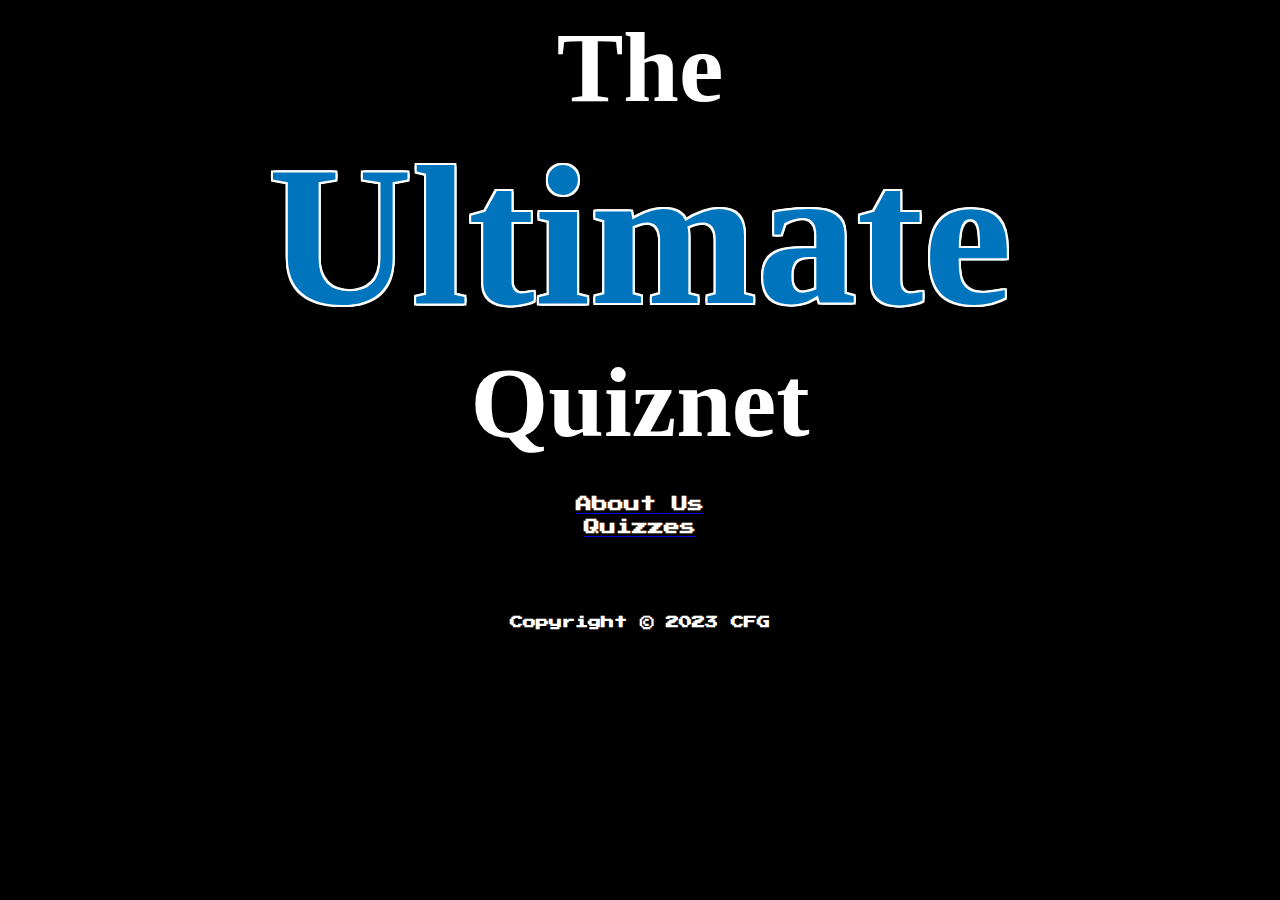
<file: codefirstgirls-main/homepage.html>
<!DOCTYPE html>
<html lang="en">
<head>
    <meta charset="UTF-8">
    <meta http-equiv="X-UA-Compatible" content="IE=edge">
    <meta name="viewport" content="width=device-width, initial-scale=1.0">
    <title> The Ultimate Quiznet </title>  
    
    <link rel="stylesheet" href="homepage.css">
    
</head>

<body>
    
    <h1>The</h1>
    <h2>Ultimate</h2>
    <h3>Quiznet</h3>
   
    <a href="E:\code\codefirstgirls-main\codefirstgirls-main\about_us.html"><h4 class="about_us">About Us</h4></a>
    <a href="quizzes.html"><h4 class="quizzes"> Quizzes</h4></a>


    <footer class="footer">
        <h5>Copyright <span>&#169;</span> 2023 CFG</h5>
    </footer>  


</body>

</html>
</file>
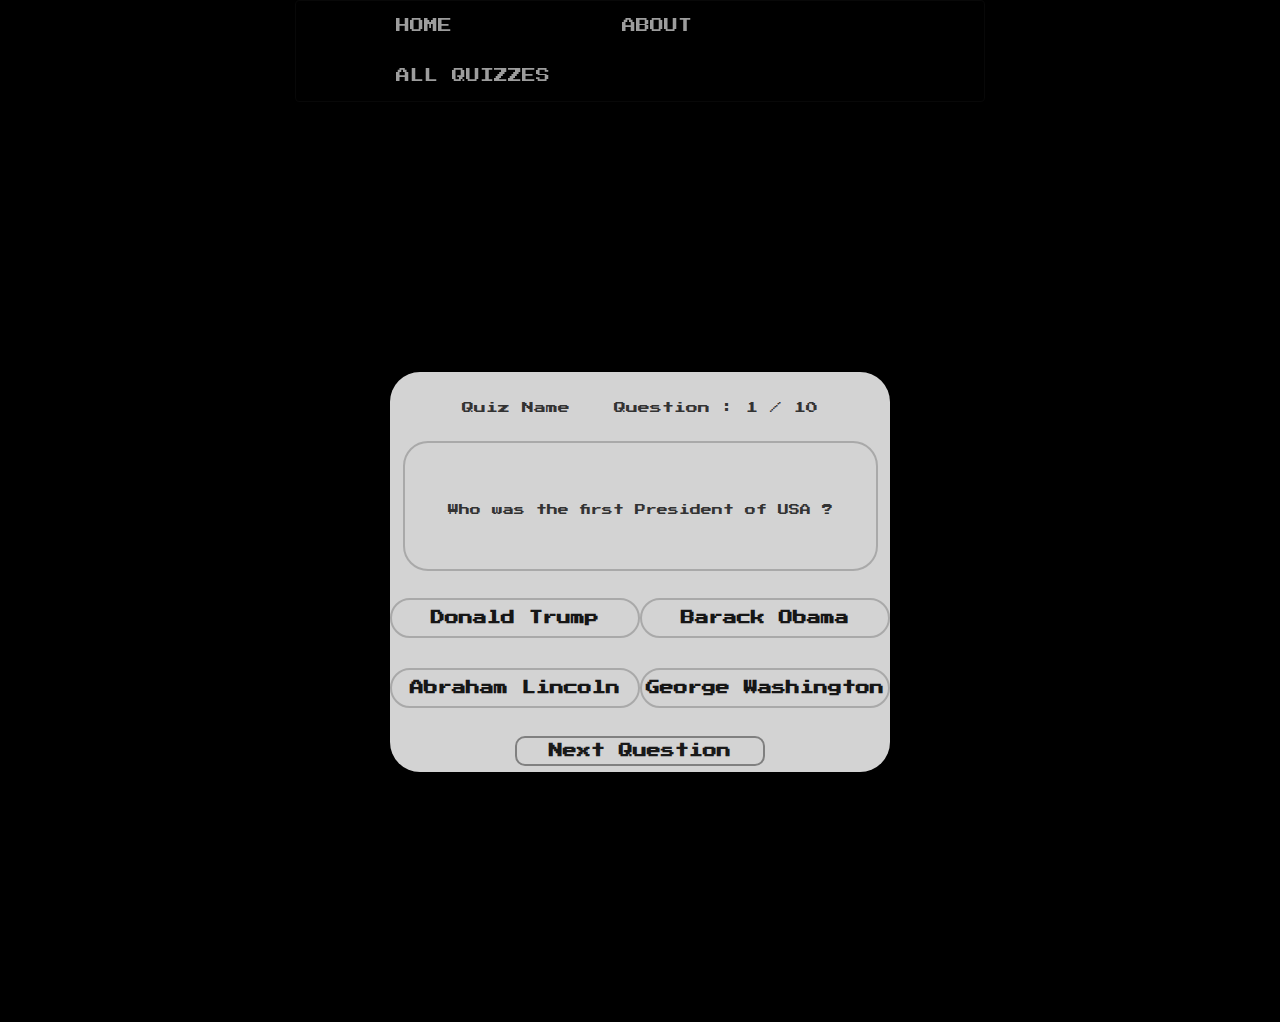
<file: codefirstgirls-main/zeynep.html>
<!DOCTYPE html>
<html lang="en">
    <head>
        <meta charset="UTF-8">
        <meta http-equiv="X-UA-Compatible" content="IE=edge">
        <meta name="viewport" content="width=device-width, initial-scale=1.0">
        <title>Document</title>
        <script type="text/javascript" src="https://code.jquery.com/jquery-1.7.1.min.js"></script>
        <script src="https://cdn.jsdelivr.net/npm/@popperjs/core@2.11.6/dist/umd/popper.min.js" integrity="sha384-oBqDVmMz9ATKxIep9tiCxS/Z9fNfEXiDAYTujMAeBAsjFuCZSmKbSSUnQlmh/jp3" crossorigin="anonymous"></script>
        <script src="https://cdn.jsdelivr.net/npm/bootstrap@5.3.0-alpha1/dist/js/bootstrap.min.js" integrity="sha384-mQ93GR66B00ZXjt0YO5KlohRA5SY2XofN4zfuZxLkoj1gXtW8ANNCe9d5Y3eG5eD" crossorigin="anonymous"></script>
        <script src="https://ajax.googleapis.com/ajax/libs/jquery/3.6.3/jquery.min.js"></script>
        <link rel="stylesheet" href="https://maxcdn.bootstrapcdn.com/bootstrap/3.4.1/css/bootstrap.min.css">
        <script src="https://maxcdn.bootstrapcdn.com/bootstrap/3.4.1/js/bootstrap.min.js"></script>
        <script src="https://cdn.jsdelivr.net/npm/bootstrap@5.3.0-alpha1/dist/css/bootstrap.min.css"></script>
        <script src="https://cdn.jsdelivr.net/npm/bootstrap@5.3.0-alpha1/dist/js/bootstrap.bundle.min.js"></script>
        <script src="//cdnjs.cloudflare.com/ajax/libs/jquery/2.1.3/jquery.min.js"></script>
        <script src="//maxcdn.bootstrapcdn.com/bootstrap/3.3.5/css/bootstrap.min.css"></script>
        <link rel="stylesheet" href="index.css">
    </head>
<body onload="NextQuestion(0)">
<!--navbar-->
<div class="container-fluid">
    <nav class="navbar navbar-inverse">
        <div class="container-fluid">
            <ul class="nav navbar-nav">
                <li><a id="len1" class="hoverable" href="#">Home</a></li>
                <li><a id="len2" class="hoverable" href="#">About</a></li>
                <li><a id="len3" class="hoverable" href="#">All Quizzes</a></li>
            </ul>
        </div>
    </nav>
</div>

    <main>
        <!-- creating a modal for when quiz ends -->
        <div class="modal-container" id="results-modal">

            <div class="modal-content-container">

                <h1>Congratulations, Quiz Completed.</h1>

                <div class="grade-details">
                    <p>Attempts : 10</p>
                    <p>Wrong Answers : <span id="wrong-answers"></span></p>
                    <p>Right Answers : <span id="right-answers"></span></p>
                    <p>Grade : <span id="grade-percentage"></span>%</p>
                    <p ><span id="remarks"></span></p>
                </div>

                <div class="modal-button-container">
                    <button onclick="closeResultsModal()">Continue</button>
                </div>

            </div>
        </div>
<!-- end of modal of quiz details-->

        <div class="game-quiz-container">

            <div class="game-details-container">
                <h1>Quiz Name</h1>
                <h1> Question : <span id="question-number"></span> / 10</h1>
            </div>

            <div class="game-question-container">
                <h1 id="display-question"></h1>
            </div>

            <div class="game-options-container">

               <div class="modal-container" id="option-modal">

                    <div class="modal-content-container">
                         <h1>Please Pick An Option</h1>

                         <div class="modal-button-container">
                            <button onclick="closeOptionModal()">Continue</button>
                        </div>

                    </div>

               </div>

                <span>
                    <input type="radio" id="option-one" name="option" class="radio" value="optionA" />
                    <label for="option-one" class="option" id="option-one-label"></label>
                </span>


                <span>
                    <input type="radio" id="option-two" name="option" class="radio" value="optionB" />
                    <label for="option-two" class="option" id="option-two-label"></label>
                </span>


                <span>
                    <input type="radio" id="option-three" name="option" class="radio" value="optionC" />
                    <label for="option-three" class="option" id="option-three-label"></label>
                </span>


                <span>
                    <input type="radio" id="option-four" name="option" class="radio" value="optionD" />
                    <label for="option-four" class="option" id="option-four-label"></label>
                </span>


            </div>

            <div class="next-button-container">
                <button onclick="handleNextQuestion()">Next Question</button>
            </div>

        </div>
    </main>
    <script src="zeynep.js"></script>
</body>
</html>
</file>
<file: index.css>
*{
    margin: 0;
    padding: 0;
    box-sizing: border-box;
}

html, body{
    height: 100%;

}

@font-face {
    font-family: gamefont;
    src: url(Press_Start_2P/PressStart2P-Regular.ttf);
}

body{
    font-family: gamefont;
    background-color: black !important;

}



.hoverable{
    display:inline-block;
    backface-visibility: hidden;
    vertical-align: middle;
    position:relative;
    box-shadow: 0 0 1px rgba(0,0,0,0);
    transform: translateZ(0);
    transition-duration: .3s;
    transition-property:transform;
}

.hoverable:before{
    position:absolute;
    pointer-events: none;
    z-index:-1;
    content: '';
    top: 100%;
    left: 5%;
    height:10px;
    width:90%;
    opacity:0;
    background: -webkit-radial-gradient(ellipse at center, rgba(255, 255, 255, 0.35) 0%, rgba(255, 255, 255, 0) 80%);
    background: radial-gradient(ellipse at center, rgba(255, 255, 255, 0.35) 0%, rgba(255, 255, 255, 0) 80%);
    /* W3C */
    transition-duration: 0.3s;
    transition-property: transform, opacity;
}

.hoverable:hover, .hoverable:active, .hoverable:focus{
    transform: translateY(-5px);
}
.hoverable:hover:before, .hoverable:active:before, .hoverable:focus:before{
    opacity: 1;
    transform: translateY(-5px);
}
/*everything below here is just setting up the page, so dont worry about it */

nav {
    text-align:center;
    background:none !important;
    text-transform:uppercase;
    font-family: gamefont;

    margin-left: 20em;
    margin-right: 20em;
}
li {
    text-align:center;
    margin-left: 5em;
    margin-right: 5em;
    transition: .5s color ease-in-out;
    font-family: gamefont;

}



main{
    width: 100%;
    min-height: 100vh;
    display: flex;
    flex-direction: column;
    justify-content: center;
    align-items: center;
    background-color: black;
    background-repeat: no-repeat;
    background-size: cover;
    background-position: center;
}

.game-quiz-container{
    width: 50rem !important;
    height: 40rem !important;
    background-color: lightgray;
    display: flex !important;
    flex-direction: column;
    align-items: center;
    justify-content: space-around;
    border-radius: 30px;
}

.game-details-container{
    width: 80%;
    height: 5rem !important;
    display: flex;
    justify-content: space-around;
    align-items: center;
}

.game-details-container h1{
    font-size: 1.2rem;
}

.game-question-container{
    width: 95%;
    height: 13rem !important;
    display: flex;
    align-items: center;
    justify-content: center;
    border: 2px solid darkgray;
    border-radius: 25px;
}

.game-question-container h1{
    font-size: 1.1rem;
    text-align: center;
    padding: 3px;
}

.game-options-container{
    width: 100% !important;
    height: 14rem !important;
    display: flex !important;
    flex-wrap: wrap !important;
    align-items: center;
    justify-content: space-around;
}

.game-options-container span{
    width: 50% !important;
    height: 4rem !important;
    border: 2px solid darkgray;
    border-radius: 20px;
    overflow: hidden;
}
span label{
    width: 100%;
    height: 100%;
    display: flex;
    align-items: center;
    justify-content: center;
    cursor: pointer;
    transition: transform 0.3s;
    font-weight: 600;
    color: rgb(22, 22, 22);
}

span label:hover{
    -ms-transform: scale(1.12);
    -webkit-transform: scale(1.12);
    transform: scale(1.12);
    color: white;
}

input[type="radio"] {
    position: relative;
    display: none;
}


input[type=radio]:checked ~ .option {
    background: paleturquoise;
}

.next-button-container{
    width: 50%;
    height: 3rem;
    display: flex;
    justify-content: center;
}
.next-button-container button{
    width: 30rem;
    height: 3rem;
    border-radius: 10px;
    background: none;
    color: rgb(25, 25, 25);
    font-weight: 600;
    border: 2px solid gray;
    cursor: pointer;
    outline: none;
}
.next-button-container button:hover{
    background-color: rgb(143, 93, 93);
}

.modal-container{
    display: none;
    position: fixed;
    z-index: 1; 
    left: 0;
    top: 0;
    width: 100%; 
    height: 100%; 
    overflow: auto; 
    background-color: rgb(0,0,0); 
    background-color: rgba(0,0,0,0.4); 
    flex-direction: column;
    align-items: center;
    justify-content: center; 
    -webkit-animation: fadeIn 1.2s ease-in-out;
    animation: fadeIn 1.2s ease-in-out;
}

.modal-content-container{
    height: 20rem;
    width: 25rem;
    background-color: rgb(43, 42, 42);
    display: flex;
    flex-direction: column;
    align-items: center;
    justify-content: space-around;
    border-radius: 25px;
}

.modal-content-container h1{
    font-size: 1.3rem;
    height: 3rem;
    color: lightgray;
    text-align: center;
}

.grade-details{
    width: 15rem;
    height: 10rem;
    display: flex;
    flex-direction: column;
    align-items: center;
    justify-content: space-around;
}

.grade-details p{
    color: white;
    text-align: center;
}

.modal-button-container{
    height: 2rem;
    width: 100%;
    display: flex;
    align-items: center;
    justify-content: center;
}

.modal-button-container button{
    width: 10rem;
    height: 2rem;
    background: none;
    outline: none;
    border: 1px solid rgb(252, 242, 241);
    color: white;
    font-size: 1.1rem;
    cursor: pointer;
    border-radius: 20px;
}
.modal-button-container button:hover{
    background-color: rgb(83, 82, 82);
}

@media(min-width : 300px) and (max-width : 350px){
    .game-quiz-container{
        width: 90%;
        height: 80vh;
     }
     .game-details-container h1{
        font-size: 0.8rem;
     }

     .game-question-container{
        height: 6rem;
     }
     .game-question-container h1{
       font-size: 0.9rem;
    }

    .game-options-container span{
        width: 90%;
        height: 2.5rem;
    }
    .game-options-container span label{
        font-size: 0.8rem;
    }
    .modal-content-container{
        width: 90%;
        height: 25rem;
    }

    .modal-content-container h1{
        font-size: 1.2rem;
    }
}

@media(min-width : 350px) and (max-width : 700px){
   .game-quiz-container{
       width: 90%;
       height: 80vh;
    }
    .game-details-container h1{
        font-size: 1rem;
    }

    .game-question-container{
        height: 8rem;
    }

    .game-question-container h1{
        font-size: 0.9rem;
     }

    .game-options-container span{
        width: 90%;
    }
    .modal-content-container{
        width: 90%;
        height: 25rem;
    }
    .modal-content-container h1{
        font-size: 1.2rem;
    }
}



@keyframes fadeIn {
    from {opacity: 0;}
    to {opacity:1 ;}
  }

  @-webkit-keyframes fadeIn {
    from {opacity: 0;}
    to {opacity: 1;}
  }

/*ALL*/
body{background-color: black!important;}

#navdiv{
    background-color: black!important;
    color: white!important;
    font-family: 'Courier New', Courier, monospace;
}
#navdiv:hover{
    color:#cd32a4!important;
}

#headerdiv{
    background-color: black;
    padding: 15px;
    text-align: center;
    color: white;
    font-family: 'Courier New', Courier, monospace;
}

#jsHeader{
    color:#cd32a4;
    font-size: 100px;
    font-family: 'Courier New', Courier, monospace;
    text-align: center;
}

#introdiv{
    color:white;
    font-size: 20px;
    background-color: black;
    font-family: 'Courier New', Courier, monospace;
    text-align: center;
    padding: 15px;
}

#marsphoto{
    padding: 1px;
    display:block;
    margin-left: auto;
    margin-right: auto;
    width: 50%;
}

/*PAGE 1*/
#q{
    color:white;
    font-size: 30px;
    background-color: black;
    font-family: 'Courier New', Courier, monospace;
    padding: 15px;
}
#q:hover{
    color:#cd32a4;
    font-weight: bold;
}
#submitbutton {
    font-family: 'Courier New', Courier, monospace;
    padding: 10px;
    align-items: center;
}
#submitbuttondiv{
    padding: 30px;
    align-items: center;
}

/*PAGE 2*/
#formdiv{
    color:#cd32a4;
    font-family: 'Courier New', Courier, monospace;
    padding: 30px;
}
#formbutton{
    font-family: 'Courier New', Courier, monospace;
    padding: 10px;
}
#formbuttondiv{
    padding: 30px;
    padding-top: 0px;
}

/*Q Select dropdowns*/
.custom-select{
    position:relative;
    font-family:'Courier New', Courier, monospace;
}

/*Q Select dropdowns*/
.select.selected{
    background-color: blueviolet;
    color: aliceblue;
}

/*Q Select dropdowns*/
.select-selected.select-arrow-active:after {
    border-color: transparent transparent #fff transparent;
    top: 7px;
}

/*Q Select dropdowns*/
.select-items div,.select-selected {
    color: #cd32a4;
    padding: 8px 16px;
    border: 1px solid transparent !important;
    border-color: transparent transparent rgba(0, 0, 0, 0.1) transparent !important;
    cursor: pointer;
}

/*Q Select dropdowns*/
.select-items div:hover, .same-as-selected {
    background-color: rgba(149, 36, 132, 0.1);
}

.hoverable{
    display:inline-block;
    backface-visibility: hidden;
    vertical-align: middle;
    position:relative;
    box-shadow: 0 0 1px rgba(0,0,0,0);
    transform: translateZ(0);
    transition-duration: .3s;
    transition-property:transform;
}

.hoverable:before{
    position:absolute;
    pointer-events: none;
    z-index:-1;
    content: '';
    top: 100%;
    left: 5%;
    height:10px;
    width:90%;
    opacity:0;
    background: -webkit-radial-gradient(ellipse at center, rgba(255, 255, 255, 0.35) 0%, rgba(255, 255, 255, 0) 80%);
    background: radial-gradient(ellipse at center, rgba(255, 255, 255, 0.35) 0%, rgba(255, 255, 255, 0) 80%);
    /* W3C */
    transition-duration: 0.3s;
    transition-property: transform, opacity;
}

.hoverable:hover, .hoverable:active, .hoverable:focus{
    transform: translateY(-5px);
}
.hoverable:hover:before, .hoverable:active:before, .hoverable:focus:before{
    opacity: 1;
    transform: translateY(-5px);
}
/*everything below here is just setting up the page, so dont worry about it */

nav {
    text-align:center;
    background:none !important;
    text-transform:uppercase;
    font-family: gamefont;

    margin-left: 20em;
    margin-right: 20em;
}
li {
    text-align:center;
    margin-left: 5em;
    margin-right: 5em;
    transition: .5s color ease-in-out;
    font-family: gamefont;

}
@font-face {
    font-family: gamefont;
    src: url(Press_Start_2P/PressStart2P-Regular.ttf);
}
</file>
<file: about_us_sandbox.css>
body{
    background-color: black;

}
.headerimage{
    text-align: center;
    height: 100%;
    width: 100%;
    
    
}
@font-face {
  font-family: gamefont;
  src: url(Press_Start_2P/PressStart2P-Regular.ttf);
}
@font-face {
  font-family: amatic;
  src: url(Amatic_SC/AmaticSC-Bold.ttf);
}
p{
    color: white;
}

/*test*/
.hoverable{
  display:inline-block;
  backface-visibility: hidden;
  vertical-align: middle;
  position:relative;
  box-shadow: 0 0 1px rgba(0,0,0,0);
  transform: translateZ(0);
  transition-duration: .3s;
  transition-property:transform;
}

.hoverable:before{
  position:absolute;
  pointer-events: none;
  z-index:-1;
  content: '';
  top: 100%;
  left: 5%;
  height:10px;
  width:90%;
  opacity:0;
  background: -webkit-radial-gradient(ellipse at center, rgba(255, 255, 255, 0.35) 0%, rgba(255, 255, 255, 0) 80%);
  background: radial-gradient(ellipse at center, rgba(255, 255, 255, 0.35) 0%, rgba(255, 255, 255, 0) 80%);
  /*W3C */
  transition-duration: 0.3s;
  transition-property: transform, opacity;
}

.hoverable:hover, .hoverable:active, .hoverable:focus{
  transform: translateY(-5px);
}
.hoverable:hover:before, .hoverable:active:before, .hoverable:focus:before{
  opacity: 1;
  transform: translateY(-5px);
}

nav {
  text-align:center;
  background:none !important;
  text-transform:uppercase;
  font-family: gamefont;

  margin-left: 20em;
  margin-right: 20em;
}
li {
  text-align:center;
  margin-left: 5em;
  margin-right: 5em;
  transition: .5s color ease-in-out;
  font-family: gamefont;

}

.footer{
    padding: 50px;
    color:white;
    font-size: 24px;
    text-align: center;
    font-family: gamefont;
  }
  .container {
    display: grid;
    align-items: center; 
    grid-template-columns: 1fr 1fr 1fr;
    column-gap: 5px;
    font-family: amatic;
    font-size: 24px;
   }
  img {
    max-width: 50%;
    padding: 1em;
    max-height:50%;
  }
  
  .text {
    font-size: 20px;
    padding: 20px;
    color: white;
  }
  .greet{
    font-family: gamefont;
    padding: 20px;
    text-align: center; 
    font-size: 31px;
    color: white;
  }
</file>
<file: homepage.css>
body {

    background-color:black;
    text-align: center;
    line-height: 0.1em;
}
@font-face {
  font-family: gamefont;
  src: url(Press_Start_2P/PressStart2P-Regular.ttf);
}
@font-face {
    font-family: amatic;
    src: url(Amatic_SC/AmaticSC-Bold.ttf);
}
@font-face {
    font-family: bangers;
    src: url(Bangers/Bangers-Regular.ttf);
}

h1{
    color: white;
    font-family: amatic;
    font-size: 100px;
}
h2{
    /*color: #0080bc;*/
    font-family: bangers;
    font-size: 200px;
    text-shadow: 2px 2px 0 #FFFFFF, 2px -2px 0 #FFFFFF, -2px 2px 0 #FFFFFF, -2px -2px 0 #FFFFFF, 2px 0px 0 #FFFFFF, 0px 2px 0 #FFFFFF, -2px 0px 0 #FFFFFF, 0px -2px 0 #FFFFFF;
    color: #0074bc;    
  }

h3{
  
  color: white;
  font-family: amatic;
  font-size: 100px;
}

.about_us{
  color: white;
  font-family: gamefont ;
}
.quizzes{
  color: white;
  font-family: gamefont ;
}
.footer{
  color: white;
  font-family: gamefont ;
}
table{
  text-align: center;
}
.footer{
  padding: 50px;
}
</file>
<file: quizzes.css>
*{
  margin: 0;
  padding: 0;
  box-sizing: border-box;
}

html, body{
  height: 100%;

}

@font-face {
  font-family: gamefont;
  src: url(Press_Start_2P/PressStart2P-Regular.ttf);
}

body{
  font-family: gamefont;
  background-color: black !important;

}
/*test*/
.hoverable{
  display:inline-block;
  backface-visibility: hidden;
  vertical-align: middle;
  position:relative;
  box-shadow: 0 0 1px rgba(0,0,0,0);
  transform: translateZ(0);
  transition-duration: .3s;
  transition-property:transform;
}

.hoverable:before{
  position:absolute;
  pointer-events: none;
  z-index:-1;
  content: '';
  top: 100%;
  left: 5%;
  height:10px;
  width:90%;
  opacity:0;
  background: -webkit-radial-gradient(ellipse at center, rgba(255, 255, 255, 0.35) 0%, rgba(255, 255, 255, 0) 80%);
  background: radial-gradient(ellipse at center, rgba(255, 255, 255, 0.35) 0%, rgba(255, 255, 255, 0) 80%);
  /* W3C */
  transition-duration: 0.3s;
  transition-property: transform, opacity;
}

.hoverable:hover, .hoverable:active, .hoverable:focus{
  transform: translateY(-5px);
}
.hoverable:hover:before, .hoverable:active:before, .hoverable:focus:before{
  opacity: 1;
  transform: translateY(-5px);
}

/*before*/

.headerimage{
    background-image: url("https://pbs.twimg.com/media/FZFaxjdXoAQXNWO?format=jpg&name=medium");
    background-repeat: no-repeat;
    background-size: contain;
    /*background-size: width:150px, height:79px;*/
    background-position: center;
}
/*.Gallery{
    color: white;
    font-family: "Amatic SC Regular";
    font-size: 100px;
    padding: 5em;

    
} */
/*.navigation {
    display: flex;
    flex-flow: row wrap;
    justify-content: flex-end;
    
    list-style: none;
    margin: 0; 
    background: rgb(117, 11, 11);
    font-family: "Press Start 2P";
  }
  
  .navigation a {
    text-decoration: none;
    display: block;
    padding: 2em;
    color: white;
  }
  
  .navigation a:hover {
    background: rgb(117, 11, 11);
  }
  
  @media all and (max-width: 800px) {
    .navigation {
      justify-content: space-around;
    }
  }
  
  @media all and (max-width: 600px) {
    .navigation {
      flex-flow: column wrap;
      padding: 1em;
    }
    .navigation a { 
      text-align: center; 
      padding: 10px;
      border-top: 1px solid rgba(255, 255, 255,0.3); 
      border-bottom: 1px solid rgba(0, 0, 0, 0.1); 
    }
    .navigation li:last-of-type a {
      border-bottom: none;
    }
  } 
  table{
    
    width: 70%;
    color: white;
    font-family: "Press Start 2P";
    font-size: 31px;
    padding: 10px;
    border-style: dashed;

}

td {
  height: 20px;
  padding: 5px;
}
img{
    object-fit: cover;
    height: 550px;
    width: 550px;
}
*/
.quizzical{
    margin-top: 100px;
    margin-bottom: 100px;

}
.all-quizzes{
    margin-top: 100px;
    margin-bottom: 100px;

}
.center {
    margin-left: auto;
    margin-right: auto;
    text-align:left;
    margin-top: 30px;
    margin-bottom: 40px;
  }
  
  
.footer{
    padding: 50px;
    color:white;
    font-size: 24px;
    font-family: gamefont;
    margin-top: 200px;
    text-align: end;
  }
nav {
    text-align:center;
    background:none !important;
    text-transform:uppercase;
    font-family: gamefont;

    margin-left: 20em;
    margin-right: 20em;
}
li {
    text-align:center;
    margin-left: 5em;
    margin-right: 5em;
    transition: .5s color ease-in-out;
    font-family: gamefont;

}
</file>
<file: roze.css>
*{
    margin: 0;
    padding: 0;
    box-sizing: border-box;
}

html, body{
    height: 100%;

}

@font-face {
    font-family: gamefont;
    src: url(Press_Start_2P/PressStart2P-Regular.ttf);
}

body{
    font-family: gamefont;
    background-color: black !important;

}



.hoverable{
    display:inline-block;
    backface-visibility: hidden;
    vertical-align: middle;
    position:relative;
    box-shadow: 0 0 1px rgba(0,0,0,0);
    transform: translateZ(0);
    transition-duration: .3s;
    transition-property:transform;
}

.hoverable:before{
    position:absolute;
    pointer-events: none;
    z-index:-1;
    content: '';
    top: 100%;
    left: 5%;
    height:10px;
    width:90%;
    opacity:0;
    background: -webkit-radial-gradient(ellipse at center, rgba(255, 255, 255, 0.35) 0%, rgba(255, 255, 255, 0) 80%);
    background: radial-gradient(ellipse at center, rgba(255, 255, 255, 0.35) 0%, rgba(255, 255, 255, 0) 80%);
    /* W3C */
    transition-duration: 0.3s;
    transition-property: transform, opacity;
}

.hoverable:hover, .hoverable:active, .hoverable:focus{
    transform: translateY(-5px);
}
.hoverable:hover:before, .hoverable:active:before, .hoverable:focus:before{
    opacity: 1;
    transform: translateY(-5px);
}
/*everything below here is just setting up the page, so dont worry about it */

nav {
    text-align:center;
    background:none !important;
    text-transform:uppercase;
    font-family: gamefont;

    margin-left: 20em;
    margin-right: 20em;
}
li {
    text-align:center;
    margin-left: 5em;
    margin-right: 5em;
    transition: .5s color ease-in-out;
    font-family: gamefont;

}



main{
    width: 100%;
    min-height: 100vh;
    display: flex;
    flex-direction: column;
    justify-content: center;
    align-items: center;
    background-color: black;
    background-repeat: no-repeat;
    background-size: cover;
    background-position: center;
}

.game-quiz-container{
    width: 50rem !important;
    height: 40rem !important;
    background-color: lightgray;
    display: flex !important;
    flex-direction: column;
    align-items: center;
    justify-content: space-around;
    border-radius: 30px;
}

.game-details-container{
    width: 80%;
    height: 5rem !important;
    display: flex;
    justify-content: space-around;
    align-items: center;
}

.game-details-container h1{
    font-size: 1.2rem;
}

.game-question-container{
    width: 95%;
    height: 13rem !important;
    display: flex;
    align-items: center;
    justify-content: center;
    border: 2px solid darkgray;
    border-radius: 25px;
}

.game-question-container h1{
    font-size: 1.1rem;
    text-align: center;
    padding: 3px;
}

.game-options-container{
    width: 100% !important;
    height: 14rem !important;
    display: flex !important;
    flex-wrap: wrap !important;
    align-items: center;
    justify-content: space-around;
}

.game-options-container span{
    width: 50% !important;
    height: 4rem !important;
    border: 2px solid darkgray;
    border-radius: 20px;
    overflow: hidden;
}
span label{
    width: 100%;
    height: 100%;
    display: flex;
    align-items: center;
    justify-content: center;
    cursor: pointer;
    transition: transform 0.3s;
    font-weight: 600;
    color: rgb(22, 22, 22);
}

span label:hover{
    -ms-transform: scale(1.12);
    -webkit-transform: scale(1.12);
    transform: scale(1.12);
    color: white;
}

input[type="radio"] {
    position: relative;
    display: none;
}


input[type=radio]:checked ~ .option {
    background: paleturquoise;
}

.next-button-container{
    width: 50%;
    height: 3rem;
    display: flex;
    justify-content: center;
}
.next-button-container button{
    width: 30rem;
    height: 3rem;
    border-radius: 10px;
    background: none;
    color: rgb(25, 25, 25);
    font-weight: 600;
    border: 2px solid gray;
    cursor: pointer;
    outline: none;
}
.next-button-container button:hover{
    background-color: rgb(143, 93, 93);
}

.modal-container{
    display: none;
    position: fixed;
    z-index: 1; 
    left: 0;
    top: 0;
    width: 100%; 
    height: 100%; 
    overflow: auto; 
    background-color: rgb(0,0,0); 
    background-color: rgba(0,0,0,0.4); 
    flex-direction: column;
    align-items: center;
    justify-content: center; 
    -webkit-animation: fadeIn 1.2s ease-in-out;
    animation: fadeIn 1.2s ease-in-out;
}

.modal-content-container{
    height: 20rem;
    width: 25rem;
    background-color: rgb(43, 42, 42);
    display: flex;
    flex-direction: column;
    align-items: center;
    justify-content: space-around;
    border-radius: 25px;
}

.modal-content-container h1{
    font-size: 1.3rem;
    height: 3rem;
    color: lightgray;
    text-align: center;
}

.grade-details{
    width: 15rem;
    height: 10rem;
    display: flex;
    flex-direction: column;
    align-items: center;
    justify-content: space-around;
}

.grade-details p{
    color: white;
    text-align: center;
}

.modal-button-container{
    height: 2rem;
    width: 100%;
    display: flex;
    align-items: center;
    justify-content: center;
}

.modal-button-container button{
    width: 10rem;
    height: 2rem;
    background: none;
    outline: none;
    border: 1px solid rgb(252, 242, 241);
    color: white;
    font-size: 1.1rem;
    cursor: pointer;
    border-radius: 20px;
}
.modal-button-container button:hover{
    background-color: rgb(83, 82, 82);
}

@media(min-width : 300px) and (max-width : 350px){
    .game-quiz-container{
        width: 90%;
        height: 80vh;
     }
     .game-details-container h1{
        font-size: 0.8rem;
     }

     .game-question-container{
        height: 6rem;
     }
     .game-question-container h1{
       font-size: 0.9rem;
    }

    .game-options-container span{
        width: 90%;
        height: 2.5rem;
    }
    .game-options-container span label{
        font-size: 0.8rem;
    }
    .modal-content-container{
        width: 90%;
        height: 25rem;
    }

    .modal-content-container h1{
        font-size: 1.2rem;
    }
}

@media(min-width : 350px) and (max-width : 700px){
   .game-quiz-container{
       width: 90%;
       height: 80vh;
    }
    .game-details-container h1{
        font-size: 1rem;
    }

    .game-question-container{
        height: 8rem;
    }

    .game-question-container h1{
        font-size: 0.9rem;
     }

    .game-options-container span{
        width: 90%;
    }
    .modal-content-container{
        width: 90%;
        height: 25rem;
    }
    .modal-content-container h1{
        font-size: 1.2rem;
    }
}



@keyframes fadeIn {
    from {opacity: 0;}
    to {opacity:1 ;}
  }

  @-webkit-keyframes fadeIn {
    from {opacity: 0;}
    to {opacity: 1;}
  }
</file>
<file: codefirstgirls-main/homepage.css>
body {

    background-color:black;
    text-align: center;
    line-height: 0.1em;
}
@font-face {
  font-family: gamefont;
  src: url(Press_Start_2P/PressStart2P-Regular.ttf);
}

h1{
    color: white;
    font-family: "Amatic SC Regular";
    font-size: 100px;
}
h2{
    color: #0080bc;
    font-family: Bangers;
    font-size: 200px;
    text-shadow: 2px 2px 0 #FFFFFF, 2px -2px 0 #FFFFFF, -2px 2px 0 #FFFFFF, -2px -2px 0 #FFFFFF, 2px 0px 0 #FFFFFF, 0px 2px 0 #FFFFFF, -2px 0px 0 #FFFFFF, 0px -2px 0 #FFFFFF;
    color: #0074bc;    
  }

h3{
  
  color: white;
  font-family: "Amatic SC Regular";
  font-size: 100px;
}

.about_us{
  color: white;
  font-family: gamefont ;
}
.quizzes{
  color: white;
  font-family: gamefont ;
}
.footer{
  color: white;
  font-family: gamefont ;
}
table{
  text-align: center;
}
.footer{
  padding: 50px;
}
</file>
<file: codefirstgirls-main/index.css>
*{
    margin: 0;
    padding: 0;
    box-sizing: border-box;
}

html, body{
    height: 100%;

}

@font-face {
    font-family: gamefont;
    src: url(Press_Start_2P/PressStart2P-Regular.ttf);
}

body{
    font-family: gamefont;
    background-color: black !important;

}



.hoverable{
    display:inline-block;
    backface-visibility: hidden;
    vertical-align: middle;
    position:relative;
    box-shadow: 0 0 1px rgba(0,0,0,0);
    transform: translateZ(0);
    transition-duration: .3s;
    transition-property:transform;
}

.hoverable:before{
    position:absolute;
    pointer-events: none;
    z-index:-1;
    content: '';
    top: 100%;
    left: 5%;
    height:10px;
    width:90%;
    opacity:0;
    background: -webkit-radial-gradient(ellipse at center, rgba(255, 255, 255, 0.35) 0%, rgba(255, 255, 255, 0) 80%);
    background: radial-gradient(ellipse at center, rgba(255, 255, 255, 0.35) 0%, rgba(255, 255, 255, 0) 80%);
    /* W3C */
    transition-duration: 0.3s;
    transition-property: transform, opacity;
}

.hoverable:hover, .hoverable:active, .hoverable:focus{
    transform: translateY(-5px);
}
.hoverable:hover:before, .hoverable:active:before, .hoverable:focus:before{
    opacity: 1;
    transform: translateY(-5px);
}
/*everything below here is just setting up the page, so dont worry about it */

nav {
    text-align:center;
    background:none !important;
    text-transform:uppercase;
    font-family: gamefont;

    margin-left: 20em;
    margin-right: 20em;
}
li {
    text-align:center;
    margin-left: 5em;
    margin-right: 5em;
    transition: .5s color ease-in-out;
    font-family: gamefont;

}



main{
    width: 100%;
    min-height: 100vh;
    display: flex;
    flex-direction: column;
    justify-content: center;
    align-items: center;
    background-color: black;
    background-repeat: no-repeat;
    background-size: cover;
    background-position: center;
}

.game-quiz-container{
    width: 50rem !important;
    height: 40rem !important;
    background-color: lightgray;
    display: flex !important;
    flex-direction: column;
    align-items: center;
    justify-content: space-around;
    border-radius: 30px;
}

.game-details-container{
    width: 80%;
    height: 5rem !important;
    display: flex;
    justify-content: space-around;
    align-items: center;
}

.game-details-container h1{
    font-size: 1.2rem;
}

.game-question-container{
    width: 95%;
    height: 13rem !important;
    display: flex;
    align-items: center;
    justify-content: center;
    border: 2px solid darkgray;
    border-radius: 25px;
}

.game-question-container h1{
    font-size: 1.1rem;
    text-align: center;
    padding: 3px;
}

.game-options-container{
    width: 100% !important;
    height: 14rem !important;
    display: flex !important;
    flex-wrap: wrap !important;
    align-items: center;
    justify-content: space-around;
}

.game-options-container span{
    width: 50% !important;
    height: 4rem !important;
    border: 2px solid darkgray;
    border-radius: 20px;
    overflow: hidden;
}
span label{
    width: 100%;
    height: 100%;
    display: flex;
    align-items: center;
    justify-content: center;
    cursor: pointer;
    transition: transform 0.3s;
    font-weight: 600;
    color: rgb(22, 22, 22);
}

span label:hover{
    -ms-transform: scale(1.12);
    -webkit-transform: scale(1.12);
    transform: scale(1.12);
    color: white;
}

input[type="radio"] {
    position: relative;
    display: none;
}


input[type=radio]:checked ~ .option {
    background: paleturquoise;
}

.next-button-container{
    width: 50%;
    height: 3rem;
    display: flex;
    justify-content: center;
}
.next-button-container button{
    width: 30rem;
    height: 3rem;
    border-radius: 10px;
    background: none;
    color: rgb(25, 25, 25);
    font-weight: 600;
    border: 2px solid gray;
    cursor: pointer;
    outline: none;
}
.next-button-container button:hover{
    background-color: rgb(143, 93, 93);
}

.modal-container{
    display: none;
    position: fixed;
    z-index: 1; 
    left: 0;
    top: 0;
    width: 100%; 
    height: 100%; 
    overflow: auto; 
    background-color: rgb(0,0,0); 
    background-color: rgba(0,0,0,0.4); 
    flex-direction: column;
    align-items: center;
    justify-content: center; 
    -webkit-animation: fadeIn 1.2s ease-in-out;
    animation: fadeIn 1.2s ease-in-out;
}

.modal-content-container{
    height: 20rem;
    width: 25rem;
    background-color: rgb(43, 42, 42);
    display: flex;
    flex-direction: column;
    align-items: center;
    justify-content: space-around;
    border-radius: 25px;
}

.modal-content-container h1{
    font-size: 1.3rem;
    height: 3rem;
    color: lightgray;
    text-align: center;
}

.grade-details{
    width: 15rem;
    height: 10rem;
    display: flex;
    flex-direction: column;
    align-items: center;
    justify-content: space-around;
}

.grade-details p{
    color: white;
    text-align: center;
}

.modal-button-container{
    height: 2rem;
    width: 100%;
    display: flex;
    align-items: center;
    justify-content: center;
}

.modal-button-container button{
    width: 10rem;
    height: 2rem;
    background: none;
    outline: none;
    border: 1px solid rgb(252, 242, 241);
    color: white;
    font-size: 1.1rem;
    cursor: pointer;
    border-radius: 20px;
}
.modal-button-container button:hover{
    background-color: rgb(83, 82, 82);
}

@media(min-width : 300px) and (max-width : 350px){
    .game-quiz-container{
        width: 90%;
        height: 80vh;
     }
     .game-details-container h1{
        font-size: 0.8rem;
     }

     .game-question-container{
        height: 6rem;
     }
     .game-question-container h1{
       font-size: 0.9rem;
    }

    .game-options-container span{
        width: 90%;
        height: 2.5rem;
    }
    .game-options-container span label{
        font-size: 0.8rem;
    }
    .modal-content-container{
        width: 90%;
        height: 25rem;
    }

    .modal-content-container h1{
        font-size: 1.2rem;
    }
}

@media(min-width : 350px) and (max-width : 700px){
   .game-quiz-container{
       width: 90%;
       height: 80vh;
    }
    .game-details-container h1{
        font-size: 1rem;
    }

    .game-question-container{
        height: 8rem;
    }

    .game-question-container h1{
        font-size: 0.9rem;
     }

    .game-options-container span{
        width: 90%;
    }
    .modal-content-container{
        width: 90%;
        height: 25rem;
    }
    .modal-content-container h1{
        font-size: 1.2rem;
    }
}



@keyframes fadeIn {
    from {opacity: 0;}
    to {opacity:1 ;}
  }

  @-webkit-keyframes fadeIn {
    from {opacity: 0;}
    to {opacity: 1;}
  }
</file>
